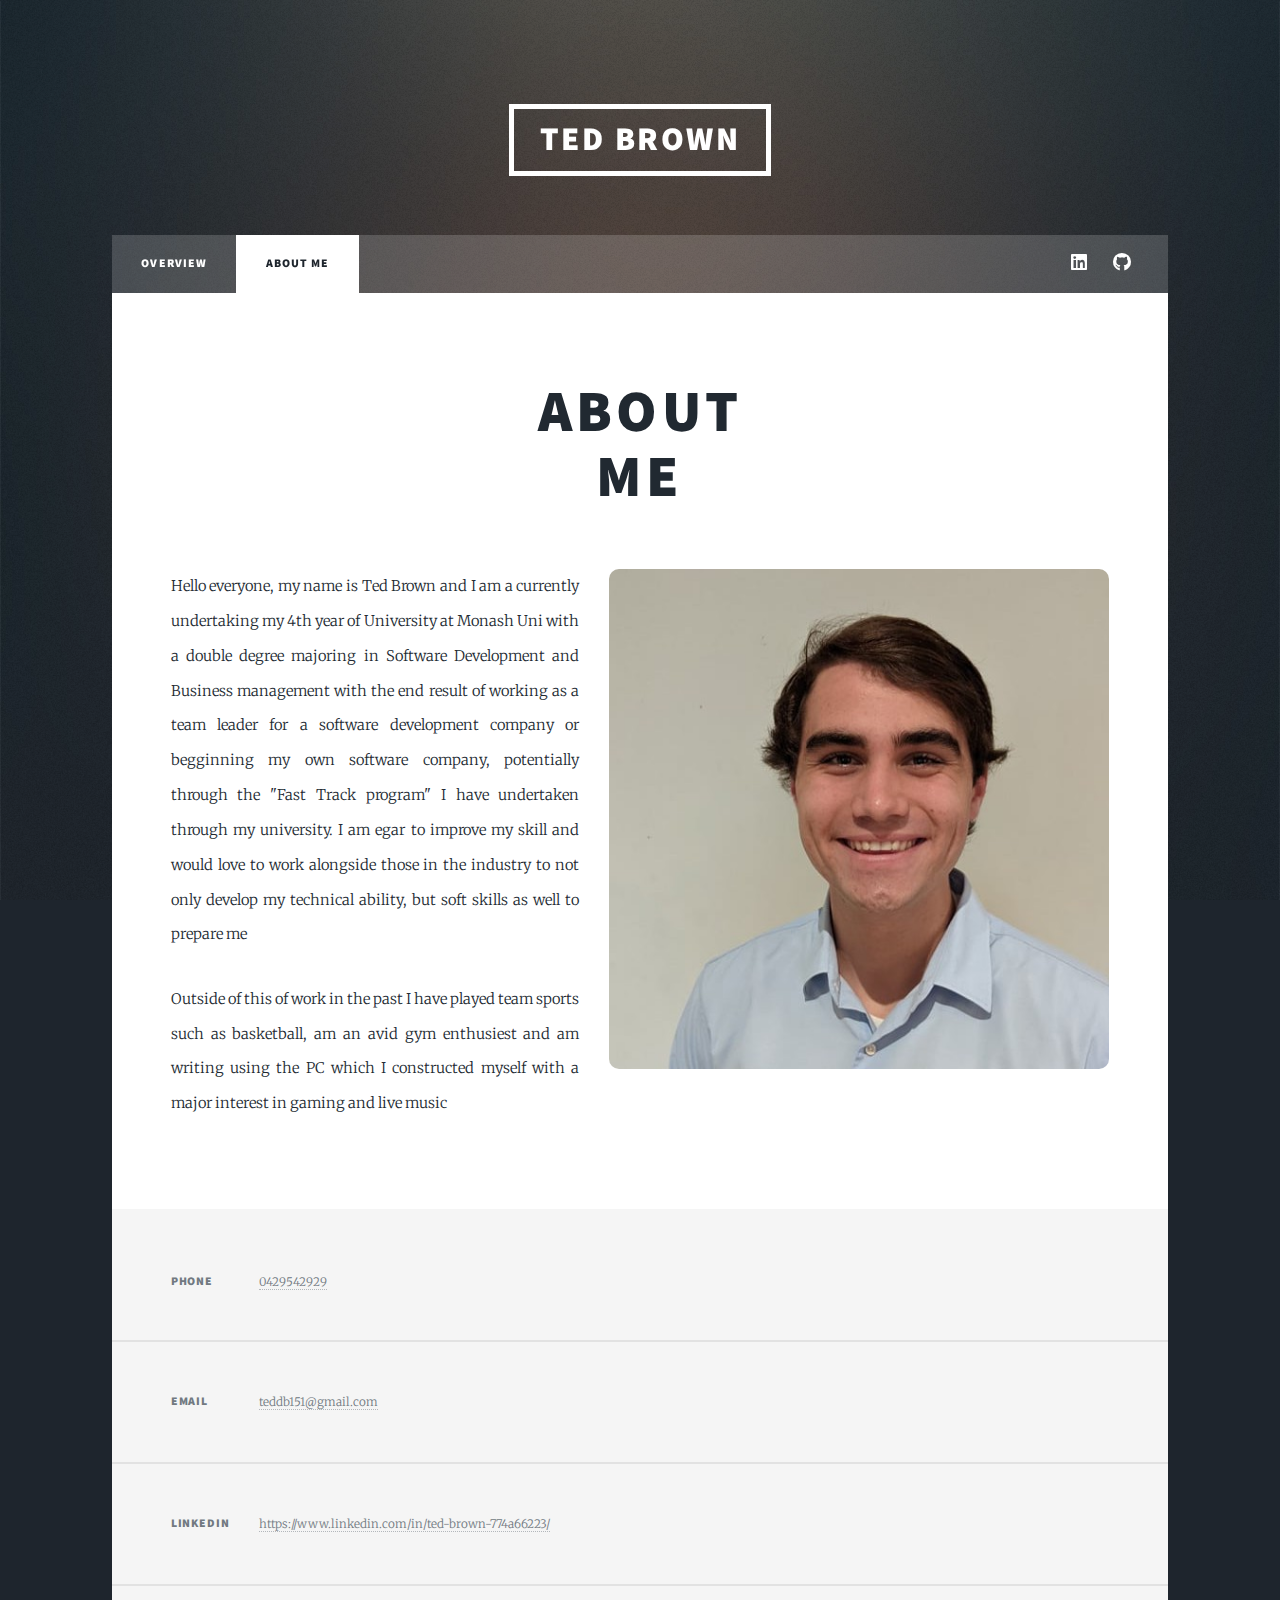
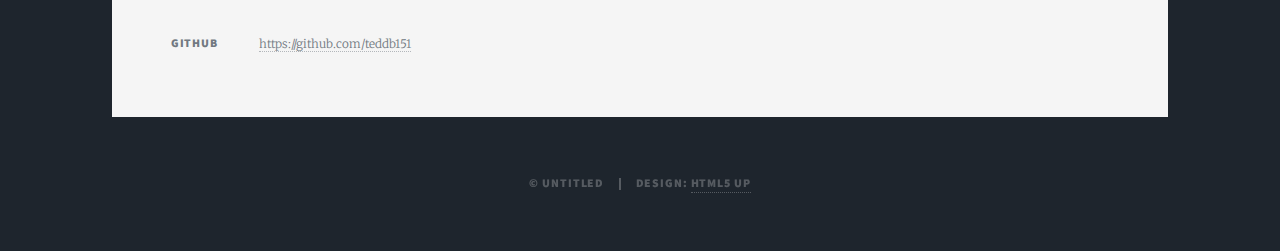
<file: generic.html>
<!DOCTYPE HTML>
<!--
	Massively by HTML5 UP
	html5up.net | @ajlkn
	Free for personal and commercial use under the CCA 3.0 license (html5up.net/license)
-->
<html>
	<head>
		<title>Ted Brown's Portfolio</title>
		<meta charset="utf-8" />
		<meta name="viewport" content="width=device-width, initial-scale=1, user-scalable=no" />
		<link rel="stylesheet" href="assets/css/main.css" />
		<noscript><link rel="stylesheet" href="assets/css/noscript.css" /></noscript>
	</head>
	<body class="is-preload">

		<!-- Wrapper -->
			<div id="wrapper">

				<!-- Header -->
					<header id="header">
						<a href="index.html" class="logo">Ted Brown</a>
					</header>

				<!-- Nav -->
					<nav id="nav">
						<ul class="links">
							<li><a href="index.html">OverView</a></li>
							<li class="active"><a href="generic.html">About me</a></li>
						
						</ul>
						<ul class="icons">
							<li><a href="#" class="icon brands fa-linkedin"><span class="label">Instagram</span></a></li>
							<li><a href="#" class="icon brands fa-github"><span class="label">GitHub</span></a></li>
						</ul>
					</nav>

				<!-- Main -->
					<div id="main">

						<!-- Post -->
							<section class="post">
								<header class="major">
									<h1>About<br />
									me</h1>
								</header>
								<div><img class="center" src="images/selfimage.jpg" alt="" height="500" margin="600px auto" /></div>
								<p>Hello everyone, my name is Ted Brown and I am a currently undertaking my 4th year of University at Monash Uni with a double degree majoring in Software Development and Business management with the end result of working as a team leader for a software development company or begginning my own software company, potentially through the "Fast Track program" I have undertaken through my university. I am egar to improve my skill and would love to work alongside those in the industry to not only develop my technical ability, but soft skills as well to prepare me</p>
								<p>Outside of this of work in the past I have played team sports such as basketball, am an avid gym enthusiest and am writing using the PC which I constructed myself with a major interest in gaming and live music</p>
							</section>

					</div>

					<footer id="footer">
						<section class="split contact">
							<section>
								<h3>Phone</h3>
								<p><a>0429542929</a></p>
							</section>
							<section>
								<h3>Email</h3>
								<p><a>teddb151@gmail.com</a></p>
							</section>
							<section>
								<h3>Linkedin</h3>
								<p><a href="https://www.linkedin.com/in/ted-brown-774a66223/"> https://www.linkedin.com/in/ted-brown-774a66223/</a></p>
							</section>
							<section>
								<h3>github</h3>
								<p><a href="https://github.com/teddb151">https://github.com/teddb151</a></p>
							</section>
							
						</section>
					</footer>

				<!-- Copyright -->
					<div id="copyright">
						<ul><li>&copy; Untitled</li><li>Design: <a href="https://html5up.net">HTML5 UP</a></li></ul>
					</div>

			</div>

		<!-- Scripts -->
			<script src="assets/js/jquery.min.js"></script>
			<script src="assets/js/jquery.scrollex.min.js"></script>
			<script src="assets/js/jquery.scrolly.min.js"></script>
			<script src="assets/js/browser.min.js"></script>
			<script src="assets/js/breakpoints.min.js"></script>
			<script src="assets/js/util.js"></script>
			<script src="assets/js/main.js"></script>

	</body>
</html>
</file>
<file: assets/css/main.css>
@import url(fontawesome-all.min.css);
@import url("https://fonts.googleapis.com/css?family=Merriweather:300,700,300italic,700italic|Source+Sans+Pro:900");

/*
	Massively by HTML5 UP
	html5up.net | @ajlkn
	Free for personal and commercial use under the CCA 3.0 license (html5up.net/license)
*/
.center{
  float: right;
  border: 3px;
  border-radius: 10px;
  margin-left: 30px;
}

.slider-frame{
	overflow: hidden;
	height: 600px;
	width: auto;

}

@keyframes slide_animation{
	0% {left:0px;}
	10% {left:0px;}
	20% {left:1200px;}
	30% {left:1200px;}
	40% {left: 2400px;}
	50% {left: 2400px;}
	60% {left: 1200px;}
	70% {left: 1200px;}
	80% {left: 0px;}
	90% {left: 0px;}
	100% {left:0px;}
}

@-webkit-keyframes slide_animation{
	0% {left:0px;}
	10% {left:0px;}
	20% {left:1200px;}
	30% {left:1200px;}
	40% {left: 2400px;}
	50% {left: 2400px;}
	60% {left: 1200px;}
	70% {left: 1200px;}
	80% {left: 0px;}
	90% {left: 0px;}
	100% {left:0px;}
}

.slide-images{
	width: 3600px;
	height: 500px;
	margin: 0 0 0 -2400px;
	position: relative;
	-webkit-animation-name: slide_animation;
	animation-name: slide_animation;
	-webkit-animation-duration: 33s;
	animation-duration: 33s;
	-webkit-animation-iteration-count: infinite;
	animation-iteration-count: infinite;
	-webkit-animation-direction: alternate;
	animation-direction: alternate;
	-webkit-animation-play-state: running;
	animation-play-state: running;
}

.img-container{
	height: 600px;
	width: 1200px;
	position: relative;
	float: left;
}

html, body, div, span, applet, object,
iframe, h1, h2, h3, h4, h5, h6, p, blockquote,
pre, a, abbr, acronym, address, big, cite,
code, del, dfn, em, img, ins, kbd, q, s, samp,
small, strike, strong, sub, sup, tt, var, b,
u, i, center, dl, dt, dd, ol, ul, li, fieldset,
form, label, legend, table, caption, tbody,
tfoot, thead, tr, th, td, article, aside,
canvas, details, embed, figure, figcaption,
footer, header, hgroup, menu, nav, output, ruby,
section, summary, time, mark, audio, video {
	margin: 0;
	padding: 0;
	border: 0;
	font-size: 100%;
	font: inherit;
	vertical-align: baseline;}


article, aside, details, figcaption, figure,
footer, header, hgroup, menu, nav, section {
	display: block;}

body {
	line-height: 1;
}

ol, ul {
	list-style: none;
}

blockquote, q {
	quotes: none;
}

	blockquote:before, blockquote:after, q:before, q:after {
		content: '';
		content: none;
	}

table {
	border-collapse: collapse;
	border-spacing: 0;
}

body {
	-webkit-text-size-adjust: none;
}

mark {
	background-color: transparent;
	color: inherit;
}

input::-moz-focus-inner {
	border: 0;
	padding: 0;
}

input, select, textarea {
	-moz-appearance: none;
	-webkit-appearance: none;
	-ms-appearance: none;
	appearance: none;
}

/* Basic */

	@-ms-viewport {
		width: device-width;
	}

	body {
		-ms-overflow-style: scrollbar;
	}

	@media screen and (max-width: 480px) {

		html, body {
			min-width: 320px;
		}

	}

	html {
		box-sizing: border-box;
	}

	*, *:before, *:after {
		box-sizing: inherit;
	}

	body {
		background-color: #1e252d;
	}

		body.is-preload *, body.is-preload *:before, body.is-preload *:after {
			-moz-animation: none !important;
			-webkit-animation: none !important;
			-ms-animation: none !important;
			animation: none !important;
			-moz-transition: none !important;
			-webkit-transition: none !important;
			-ms-transition: none !important;
			transition: none !important;
		}

/* Type */

	html {
		font-size: 16pt;
	}

		@media screen and (max-width: 1680px) {

			html {
				font-size: 12pt;
			}

		}

		@media screen and (max-width: 1280px) {

			html {
				font-size: 11pt;
			}

		}

		@media screen and (max-width: 360px) {

			html {
				font-size: 10pt;
			}

		}

	body {
		color: #212931;
	}

	body, input, select, textarea {
		font-family: "Merriweather", Georgia, serif;
		font-weight: 300;
		font-size: 1rem;
		line-height: 2.375;
	}

	a {
		-moz-transition: color 0.2s ease-in-out, background-color 0.2s ease-in-out, border-color 0.2s ease-in-out, box-shadow 0.2s ease-in-out;
		-webkit-transition: color 0.2s ease-in-out, background-color 0.2s ease-in-out, border-color 0.2s ease-in-out, box-shadow 0.2s ease-in-out;
		-ms-transition: color 0.2s ease-in-out, background-color 0.2s ease-in-out, border-color 0.2s ease-in-out, box-shadow 0.2s ease-in-out;
		transition: color 0.2s ease-in-out, background-color 0.2s ease-in-out, border-color 0.2s ease-in-out, box-shadow 0.2s ease-in-out;
		border-bottom: dotted 1px;
		text-decoration: none;
	}

		a:hover {
			border-bottom-color: transparent;
		}

	strong, b {
		font-weight: 600;
	}

	em, i {
		font-style: italic;
	}

	p {
		text-align: justify;
		margin: 0 0 2rem 0;
	}

	h1, h2, h3, h4, h5, h6 {
		font-family: "Source Sans Pro", Helvetica, sans-serif;
		font-weight: 900;
		line-height: 1.5;
		letter-spacing: 0.075em;
		text-transform: uppercase;
		margin: 0 0 1rem 0;
	}

		h1 a, h2 a, h3 a, h4 a, h5 a, h6 a {
			border-bottom: 0;
			color: inherit;
			text-decoration: none;
		}

	h1 {
		font-size: 4rem;
		line-height: 1.1;
		margin: 0 0 2rem 0;
	}

	h2 {
		font-size: 1.75rem;
		line-height: 1.3;
		margin: 0 0 1.5rem 0;
	}

	h3 {
		font-size: 1.25rem;
		margin: 0 0 1.5rem 0;
	}

	h4 {
		font-size: 1rem;
	}

	h5 {
		font-size: 0.9rem;
	}

	h6 {
		font-size: 0.8rem;
	}

	sub {
		font-size: 0.8rem;
		position: relative;
		top: 0.5rem;
	}

	sup {
		font-size: 0.8rem;
		position: relative;
		top: -0.5rem;
	}

	blockquote {
		border-left: solid 4px;
		font-style: italic;
		margin: 0 0 2rem 0;
		padding: 0.5rem 0 0.5rem 2rem;
	}

	code {
		border: solid 2px;
		font-family: "Courier New", monospace;
		font-size: 0.9rem;
		margin: 0 0.25rem;
		padding: 0.25rem 0.65rem;
	}

	pre {
		-webkit-overflow-scrolling: touch;
		font-family: "Courier New", monospace;
		font-size: 0.9rem;
		margin: 0 0 2rem 0;
	}

		pre code {
			display: block;
			line-height: 1.75;
			padding: 1rem 1.5rem;
			overflow-x: auto;
		}

	hr {
		border: 0;
		border-bottom: solid 2px;
		margin: 3rem 0;
	}

		hr.major {
			margin: 5rem 0;
		}

	.align-left {
		text-align: left;
	}

	.align-center {
		text-align: center;
	}

	.align-right {
		text-align: right;
	}

	input, select, textarea {
		color: #212931;
	}

	a {
		color: #212931;
		border-bottom-color: rgba(33, 41, 49, 0.5);
	}

		a:hover {
			border-bottom-color: transparent;
			color: #18bfef !important;
		}

	strong, b {
		color: #212931;
	}

	h1, h2, h3, h4, h5, h6 {
		color: #212931;
	}

	blockquote {
		border-left-color: #eeeeee;
	}

	code {
		background: rgba(220, 220, 220, 0.25);
		border-color: #eeeeee;
	}

	hr {
		border-bottom-color: #eeeeee;
	}

/* Row */

	.row {
		display: flex;
		flex-wrap: wrap;
		box-sizing: border-box;
		align-items: stretch;
	}

		.row > * {
			box-sizing: border-box;
		}

		.row.gtr-uniform > * > :last-child {
			margin-bottom: 0;
		}

		.row.aln-left {
			justify-content: flex-start;
		}

		.row.aln-center {
			justify-content: center;
		}

		.row.aln-right {
			justify-content: flex-end;
		}

		.row.aln-top {
			align-items: flex-start;
		}

		.row.aln-middle {
			align-items: center;
		}

		.row.aln-bottom {
			align-items: flex-end;
		}

		.row > .imp {
			order: -1;
		}

		.row > .col-1 {
			width: 8.33333%;
		}

		.row > .off-1 {
			margin-left: 8.33333%;
		}

		.row > .col-2 {
			width: 16.66667%;
		}

		.row > .off-2 {
			margin-left: 16.66667%;
		}

		.row > .col-3 {
			width: 25%;
		}

		.row > .off-3 {
			margin-left: 25%;
		}

		.row > .col-4 {
			width: 33.33333%;
		}

		.row > .off-4 {
			margin-left: 33.33333%;
		}

		.row > .col-5 {
			width: 41.66667%;
		}

		.row > .off-5 {
			margin-left: 41.66667%;
		}

		.row > .col-6 {
			width: 50%;
		}

		.row > .off-6 {
			margin-left: 50%;
		}

		.row > .col-7 {
			width: 58.33333%;
		}

		.row > .off-7 {
			margin-left: 58.33333%;
		}

		.row > .col-8 {
			width: 66.66667%;
		}

		.row > .off-8 {
			margin-left: 66.66667%;
		}

		.row > .col-9 {
			width: 75%;
		}

		.row > .off-9 {
			margin-left: 75%;
		}

		.row > .col-10 {
			width: 83.33333%;
		}

		.row > .off-10 {
			margin-left: 83.33333%;
		}

		.row > .col-11 {
			width: 91.66667%;
		}

		.row > .off-11 {
			margin-left: 91.66667%;
		}

		.row > .col-12 {
			width: 100%;
		}

		.row > .off-12 {
			margin-left: 100%;
		}

		.row.gtr-0 {
			margin-top: 0;
			margin-left: 0rem;
		}

			.row.gtr-0 > * {
				padding: 0 0 0 0rem;
			}

			.row.gtr-0.gtr-uniform {
				margin-top: 0rem;
			}

				.row.gtr-0.gtr-uniform > * {
					padding-top: 0rem;
				}

		.row.gtr-25 {
			margin-top: 0;
			margin-left: -0.375rem;
		}

			.row.gtr-25 > * {
				padding: 0 0 0 0.375rem;
			}

			.row.gtr-25.gtr-uniform {
				margin-top: -0.375rem;
			}

				.row.gtr-25.gtr-uniform > * {
					padding-top: 0.375rem;
				}

		.row.gtr-50 {
			margin-top: 0;
			margin-left: -0.75rem;
		}

			.row.gtr-50 > * {
				padding: 0 0 0 0.75rem;
			}

			.row.gtr-50.gtr-uniform {
				margin-top: -0.75rem;
			}

				.row.gtr-50.gtr-uniform > * {
					padding-top: 0.75rem;
				}

		.row {
			margin-top: 0;
			margin-left: -1.5rem;
		}

			.row > * {
				padding: 0 0 0 1.5rem;
			}

			.row.gtr-uniform {
				margin-top: -1.5rem;
			}

				.row.gtr-uniform > * {
					padding-top: 1.5rem;
				}

		.row.gtr-150 {
			margin-top: 0;
			margin-left: -2.25rem;
		}

			.row.gtr-150 > * {
				padding: 0 0 0 2.25rem;
			}

			.row.gtr-150.gtr-uniform {
				margin-top: -2.25rem;
			}

				.row.gtr-150.gtr-uniform > * {
					padding-top: 2.25rem;
				}

		.row.gtr-200 {
			margin-top: 0;
			margin-left: -3rem;
		}

			.row.gtr-200 > * {
				padding: 0 0 0 3rem;
			}

			.row.gtr-200.gtr-uniform {
				margin-top: -3rem;
			}

				.row.gtr-200.gtr-uniform > * {
					padding-top: 3rem;
				}

		@media screen and (max-width: 1680px) {

			.row {
				display: flex;
				flex-wrap: wrap;
				box-sizing: border-box;
				align-items: stretch;
			}

				.row > * {
					box-sizing: border-box;
				}

				.row.gtr-uniform > * > :last-child {
					margin-bottom: 0;
				}

				.row.aln-left {
					justify-content: flex-start;
				}

				.row.aln-center {
					justify-content: center;
				}

				.row.aln-right {
					justify-content: flex-end;
				}

				.row.aln-top {
					align-items: flex-start;
				}

				.row.aln-middle {
					align-items: center;
				}

				.row.aln-bottom {
					align-items: flex-end;
				}

				.row > .imp-xlarge {
					order: -1;
				}

				.row > .col-1-xlarge {
					width: 8.33333%;
				}

				.row > .off-1-xlarge {
					margin-left: 8.33333%;
				}

				.row > .col-2-xlarge {
					width: 16.66667%;
				}

				.row > .off-2-xlarge {
					margin-left: 16.66667%;
				}

				.row > .col-3-xlarge {
					width: 25%;
				}

				.row > .off-3-xlarge {
					margin-left: 25%;
				}

				.row > .col-4-xlarge {
					width: 33.33333%;
				}

				.row > .off-4-xlarge {
					margin-left: 33.33333%;
				}

				.row > .col-5-xlarge {
					width: 41.66667%;
				}

				.row > .off-5-xlarge {
					margin-left: 41.66667%;
				}

				.row > .col-6-xlarge {
					width: 50%;
				}

				.row > .off-6-xlarge {
					margin-left: 50%;
				}

				.row > .col-7-xlarge {
					width: 58.33333%;
				}

				.row > .off-7-xlarge {
					margin-left: 58.33333%;
				}

				.row > .col-8-xlarge {
					width: 66.66667%;
				}

				.row > .off-8-xlarge {
					margin-left: 66.66667%;
				}

				.row > .col-9-xlarge {
					width: 75%;
				}

				.row > .off-9-xlarge {
					margin-left: 75%;
				}

				.row > .col-10-xlarge {
					width: 83.33333%;
				}

				.row > .off-10-xlarge {
					margin-left: 83.33333%;
				}

				.row > .col-11-xlarge {
					width: 91.66667%;
				}

				.row > .off-11-xlarge {
					margin-left: 91.66667%;
				}

				.row > .col-12-xlarge {
					width: 100%;
				}

				.row > .off-12-xlarge {
					margin-left: 100%;
				}

				.row.gtr-0 {
					margin-top: 0;
					margin-left: 0rem;
				}

					.row.gtr-0 > * {
						padding: 0 0 0 0rem;
					}

					.row.gtr-0.gtr-uniform {
						margin-top: 0rem;
					}

						.row.gtr-0.gtr-uniform > * {
							padding-top: 0rem;
						}

				.row.gtr-25 {
					margin-top: 0;
					margin-left: -0.375rem;
				}

					.row.gtr-25 > * {
						padding: 0 0 0 0.375rem;
					}

					.row.gtr-25.gtr-uniform {
						margin-top: -0.375rem;
					}

						.row.gtr-25.gtr-uniform > * {
							padding-top: 0.375rem;
						}

				.row.gtr-50 {
					margin-top: 0;
					margin-left: -0.75rem;
				}

					.row.gtr-50 > * {
						padding: 0 0 0 0.75rem;
					}

					.row.gtr-50.gtr-uniform {
						margin-top: -0.75rem;
					}

						.row.gtr-50.gtr-uniform > * {
							padding-top: 0.75rem;
						}

				.row {
					margin-top: 0;
					margin-left: -1.5rem;
				}

					.row > * {
						padding: 0 0 0 1.5rem;
					}

					.row.gtr-uniform {
						margin-top: -1.5rem;
					}

						.row.gtr-uniform > * {
							padding-top: 1.5rem;
						}

				.row.gtr-150 {
					margin-top: 0;
					margin-left: -2.25rem;
				}

					.row.gtr-150 > * {
						padding: 0 0 0 2.25rem;
					}

					.row.gtr-150.gtr-uniform {
						margin-top: -2.25rem;
					}

						.row.gtr-150.gtr-uniform > * {
							padding-top: 2.25rem;
						}

				.row.gtr-200 {
					margin-top: 0;
					margin-left: -3rem;
				}

					.row.gtr-200 > * {
						padding: 0 0 0 3rem;
					}

					.row.gtr-200.gtr-uniform {
						margin-top: -3rem;
					}

						.row.gtr-200.gtr-uniform > * {
							padding-top: 3rem;
						}

		}

		@media screen and (max-width: 1280px) {

			.row {
				display: flex;
				flex-wrap: wrap;
				box-sizing: border-box;
				align-items: stretch;
			}

				.row > * {
					box-sizing: border-box;
				}

				.row.gtr-uniform > * > :last-child {
					margin-bottom: 0;
				}

				.row.aln-left {
					justify-content: flex-start;
				}

				.row.aln-center {
					justify-content: center;
				}

				.row.aln-right {
					justify-content: flex-end;
				}

				.row.aln-top {
					align-items: flex-start;
				}

				.row.aln-middle {
					align-items: center;
				}

				.row.aln-bottom {
					align-items: flex-end;
				}

				.row > .imp-large {
					order: -1;
				}

				.row > .col-1-large {
					width: 8.33333%;
				}

				.row > .off-1-large {
					margin-left: 8.33333%;
				}

				.row > .col-2-large {
					width: 16.66667%;
				}

				.row > .off-2-large {
					margin-left: 16.66667%;
				}

				.row > .col-3-large {
					width: 25%;
				}

				.row > .off-3-large {
					margin-left: 25%;
				}

				.row > .col-4-large {
					width: 33.33333%;
				}

				.row > .off-4-large {
					margin-left: 33.33333%;
				}

				.row > .col-5-large {
					width: 41.66667%;
				}

				.row > .off-5-large {
					margin-left: 41.66667%;
				}

				.row > .col-6-large {
					width: 50%;
				}

				.row > .off-6-large {
					margin-left: 50%;
				}

				.row > .col-7-large {
					width: 58.33333%;
				}

				.row > .off-7-large {
					margin-left: 58.33333%;
				}

				.row > .col-8-large {
					width: 66.66667%;
				}

				.row > .off-8-large {
					margin-left: 66.66667%;
				}

				.row > .col-9-large {
					width: 75%;
				}

				.row > .off-9-large {
					margin-left: 75%;
				}

				.row > .col-10-large {
					width: 83.33333%;
				}

				.row > .off-10-large {
					margin-left: 83.33333%;
				}

				.row > .col-11-large {
					width: 91.66667%;
				}

				.row > .off-11-large {
					margin-left: 91.66667%;
				}

				.row > .col-12-large {
					width: 100%;
				}

				.row > .off-12-large {
					margin-left: 100%;
				}

				.row.gtr-0 {
					margin-top: 0;
					margin-left: 0rem;
				}

					.row.gtr-0 > * {
						padding: 0 0 0 0rem;
					}

					.row.gtr-0.gtr-uniform {
						margin-top: 0rem;
					}

						.row.gtr-0.gtr-uniform > * {
							padding-top: 0rem;
						}

				.row.gtr-25 {
					margin-top: 0;
					margin-left: -0.375rem;
				}

					.row.gtr-25 > * {
						padding: 0 0 0 0.375rem;
					}

					.row.gtr-25.gtr-uniform {
						margin-top: -0.375rem;
					}

						.row.gtr-25.gtr-uniform > * {
							padding-top: 0.375rem;
						}

				.row.gtr-50 {
					margin-top: 0;
					margin-left: -0.75rem;
				}

					.row.gtr-50 > * {
						padding: 0 0 0 0.75rem;
					}

					.row.gtr-50.gtr-uniform {
						margin-top: -0.75rem;
					}

						.row.gtr-50.gtr-uniform > * {
							padding-top: 0.75rem;
						}

				.row {
					margin-top: 0;
					margin-left: -1.5rem;
				}

					.row > * {
						padding: 0 0 0 1.5rem;
					}

					.row.gtr-uniform {
						margin-top: -1.5rem;
					}

						.row.gtr-uniform > * {
							padding-top: 1.5rem;
						}

				.row.gtr-150 {
					margin-top: 0;
					margin-left: -2.25rem;
				}

					.row.gtr-150 > * {
						padding: 0 0 0 2.25rem;
					}

					.row.gtr-150.gtr-uniform {
						margin-top: -2.25rem;
					}

						.row.gtr-150.gtr-uniform > * {
							padding-top: 2.25rem;
						}

				.row.gtr-200 {
					margin-top: 0;
					margin-left: -3rem;
				}

					.row.gtr-200 > * {
						padding: 0 0 0 3rem;
					}

					.row.gtr-200.gtr-uniform {
						margin-top: -3rem;
					}

						.row.gtr-200.gtr-uniform > * {
							padding-top: 3rem;
						}

		}

		@media screen and (max-width: 980px) {

			.row {
				display: flex;
				flex-wrap: wrap;
				box-sizing: border-box;
				align-items: stretch;
			}

				.row > * {
					box-sizing: border-box;
				}

				.row.gtr-uniform > * > :last-child {
					margin-bottom: 0;
				}

				.row.aln-left {
					justify-content: flex-start;
				}

				.row.aln-center {
					justify-content: center;
				}

				.row.aln-right {
					justify-content: flex-end;
				}

				.row.aln-top {
					align-items: flex-start;
				}

				.row.aln-middle {
					align-items: center;
				}

				.row.aln-bottom {
					align-items: flex-end;
				}

				.row > .imp-medium {
					order: -1;
				}

				.row > .col-1-medium {
					width: 8.33333%;
				}

				.row > .off-1-medium {
					margin-left: 8.33333%;
				}

				.row > .col-2-medium {
					width: 16.66667%;
				}

				.row > .off-2-medium {
					margin-left: 16.66667%;
				}

				.row > .col-3-medium {
					width: 25%;
				}

				.row > .off-3-medium {
					margin-left: 25%;
				}

				.row > .col-4-medium {
					width: 33.33333%;
				}

				.row > .off-4-medium {
					margin-left: 33.33333%;
				}

				.row > .col-5-medium {
					width: 41.66667%;
				}

				.row > .off-5-medium {
					margin-left: 41.66667%;
				}

				.row > .col-6-medium {
					width: 50%;
				}

				.row > .off-6-medium {
					margin-left: 50%;
				}

				.row > .col-7-medium {
					width: 58.33333%;
				}

				.row > .off-7-medium {
					margin-left: 58.33333%;
				}

				.row > .col-8-medium {
					width: 66.66667%;
				}

				.row > .off-8-medium {
					margin-left: 66.66667%;
				}

				.row > .col-9-medium {
					width: 75%;
				}

				.row > .off-9-medium {
					margin-left: 75%;
				}

				.row > .col-10-medium {
					width: 83.33333%;
				}

				.row > .off-10-medium {
					margin-left: 83.33333%;
				}

				.row > .col-11-medium {
					width: 91.66667%;
				}

				.row > .off-11-medium {
					margin-left: 91.66667%;
				}

				.row > .col-12-medium {
					width: 100%;
				}

				.row > .off-12-medium {
					margin-left: 100%;
				}

				.row.gtr-0 {
					margin-top: 0;
					margin-left: 0rem;
				}

					.row.gtr-0 > * {
						padding: 0 0 0 0rem;
					}

					.row.gtr-0.gtr-uniform {
						margin-top: 0rem;
					}

						.row.gtr-0.gtr-uniform > * {
							padding-top: 0rem;
						}

				.row.gtr-25 {
					margin-top: 0;
					margin-left: -0.375rem;
				}

					.row.gtr-25 > * {
						padding: 0 0 0 0.375rem;
					}

					.row.gtr-25.gtr-uniform {
						margin-top: -0.375rem;
					}

						.row.gtr-25.gtr-uniform > * {
							padding-top: 0.375rem;
						}

				.row.gtr-50 {
					margin-top: 0;
					margin-left: -0.75rem;
				}

					.row.gtr-50 > * {
						padding: 0 0 0 0.75rem;
					}

					.row.gtr-50.gtr-uniform {
						margin-top: -0.75rem;
					}

						.row.gtr-50.gtr-uniform > * {
							padding-top: 0.75rem;
						}

				.row {
					margin-top: 0;
					margin-left: -1.5rem;
				}

					.row > * {
						padding: 0 0 0 1.5rem;
					}

					.row.gtr-uniform {
						margin-top: -1.5rem;
					}

						.row.gtr-uniform > * {
							padding-top: 1.5rem;
						}

				.row.gtr-150 {
					margin-top: 0;
					margin-left: -2.25rem;
				}

					.row.gtr-150 > * {
						padding: 0 0 0 2.25rem;
					}

					.row.gtr-150.gtr-uniform {
						margin-top: -2.25rem;
					}

						.row.gtr-150.gtr-uniform > * {
							padding-top: 2.25rem;
						}

				.row.gtr-200 {
					margin-top: 0;
					margin-left: -3rem;
				}

					.row.gtr-200 > * {
						padding: 0 0 0 3rem;
					}

					.row.gtr-200.gtr-uniform {
						margin-top: -3rem;
					}

						.row.gtr-200.gtr-uniform > * {
							padding-top: 3rem;
						}

		}

		@media screen and (max-width: 736px) {

			.row {
				display: flex;
				flex-wrap: wrap;
				box-sizing: border-box;
				align-items: stretch;
			}

				.row > * {
					box-sizing: border-box;
				}

				.row.gtr-uniform > * > :last-child {
					margin-bottom: 0;
				}

				.row.aln-left {
					justify-content: flex-start;
				}

				.row.aln-center {
					justify-content: center;
				}

				.row.aln-right {
					justify-content: flex-end;
				}

				.row.aln-top {
					align-items: flex-start;
				}

				.row.aln-middle {
					align-items: center;
				}

				.row.aln-bottom {
					align-items: flex-end;
				}

				.row > .imp-small {
					order: -1;
				}

				.row > .col-1-small {
					width: 8.33333%;
				}

				.row > .off-1-small {
					margin-left: 8.33333%;
				}

				.row > .col-2-small {
					width: 16.66667%;
				}

				.row > .off-2-small {
					margin-left: 16.66667%;
				}

				.row > .col-3-small {
					width: 25%;
				}

				.row > .off-3-small {
					margin-left: 25%;
				}

				.row > .col-4-small {
					width: 33.33333%;
				}

				.row > .off-4-small {
					margin-left: 33.33333%;
				}

				.row > .col-5-small {
					width: 41.66667%;
				}

				.row > .off-5-small {
					margin-left: 41.66667%;
				}

				.row > .col-6-small {
					width: 50%;
				}

				.row > .off-6-small {
					margin-left: 50%;
				}

				.row > .col-7-small {
					width: 58.33333%;
				}

				.row > .off-7-small {
					margin-left: 58.33333%;
				}

				.row > .col-8-small {
					width: 66.66667%;
				}

				.row > .off-8-small {
					margin-left: 66.66667%;
				}

				.row > .col-9-small {
					width: 75%;
				}

				.row > .off-9-small {
					margin-left: 75%;
				}

				.row > .col-10-small {
					width: 83.33333%;
				}

				.row > .off-10-small {
					margin-left: 83.33333%;
				}

				.row > .col-11-small {
					width: 91.66667%;
				}

				.row > .off-11-small {
					margin-left: 91.66667%;
				}

				.row > .col-12-small {
					width: 100%;
				}

				.row > .off-12-small {
					margin-left: 100%;
				}

				.row.gtr-0 {
					margin-top: 0;
					margin-left: 0rem;
				}

					.row.gtr-0 > * {
						padding: 0 0 0 0rem;
					}

					.row.gtr-0.gtr-uniform {
						margin-top: 0rem;
					}

						.row.gtr-0.gtr-uniform > * {
							padding-top: 0rem;
						}

				.row.gtr-25 {
					margin-top: 0;
					margin-left: -0.375rem;
				}

					.row.gtr-25 > * {
						padding: 0 0 0 0.375rem;
					}

					.row.gtr-25.gtr-uniform {
						margin-top: -0.375rem;
					}

						.row.gtr-25.gtr-uniform > * {
							padding-top: 0.375rem;
						}

				.row.gtr-50 {
					margin-top: 0;
					margin-left: -0.75rem;
				}

					.row.gtr-50 > * {
						padding: 0 0 0 0.75rem;
					}

					.row.gtr-50.gtr-uniform {
						margin-top: -0.75rem;
					}

						.row.gtr-50.gtr-uniform > * {
							padding-top: 0.75rem;
						}

				.row {
					margin-top: 0;
					margin-left: -1.5rem;
				}

					.row > * {
						padding: 0 0 0 1.5rem;
					}

					.row.gtr-uniform {
						margin-top: -1.5rem;
					}

						.row.gtr-uniform > * {
							padding-top: 1.5rem;
						}

				.row.gtr-150 {
					margin-top: 0;
					margin-left: -2.25rem;
				}

					.row.gtr-150 > * {
						padding: 0 0 0 2.25rem;
					}

					.row.gtr-150.gtr-uniform {
						margin-top: -2.25rem;
					}

						.row.gtr-150.gtr-uniform > * {
							padding-top: 2.25rem;
						}

				.row.gtr-200 {
					margin-top: 0;
					margin-left: -3rem;
				}

					.row.gtr-200 > * {
						padding: 0 0 0 3rem;
					}

					.row.gtr-200.gtr-uniform {
						margin-top: -3rem;
					}

						.row.gtr-200.gtr-uniform > * {
							padding-top: 3rem;
						}

		}

		@media screen and (max-width: 480px) {

			.row {
				display: flex;
				flex-wrap: wrap;
				box-sizing: border-box;
				align-items: stretch;
			}

				.row > * {
					box-sizing: border-box;
				}

				.row.gtr-uniform > * > :last-child {
					margin-bottom: 0;
				}

				.row.aln-left {
					justify-content: flex-start;
				}

				.row.aln-center {
					justify-content: center;
				}

				.row.aln-right {
					justify-content: flex-end;
				}

				.row.aln-top {
					align-items: flex-start;
				}

				.row.aln-middle {
					align-items: center;
				}

				.row.aln-bottom {
					align-items: flex-end;
				}

				.row > .imp-xsmall {
					order: -1;
				}

				.row > .col-1-xsmall {
					width: 8.33333%;
				}

				.row > .off-1-xsmall {
					margin-left: 8.33333%;
				}

				.row > .col-2-xsmall {
					width: 16.66667%;
				}

				.row > .off-2-xsmall {
					margin-left: 16.66667%;
				}

				.row > .col-3-xsmall {
					width: 25%;
				}

				.row > .off-3-xsmall {
					margin-left: 25%;
				}

				.row > .col-4-xsmall {
					width: 33.33333%;
				}

				.row > .off-4-xsmall {
					margin-left: 33.33333%;
				}

				.row > .col-5-xsmall {
					width: 41.66667%;
				}

				.row > .off-5-xsmall {
					margin-left: 41.66667%;
				}

				.row > .col-6-xsmall {
					width: 50%;
				}

				.row > .off-6-xsmall {
					margin-left: 50%;
				}

				.row > .col-7-xsmall {
					width: 58.33333%;
				}

				.row > .off-7-xsmall {
					margin-left: 58.33333%;
				}

				.row > .col-8-xsmall {
					width: 66.66667%;
				}

				.row > .off-8-xsmall {
					margin-left: 66.66667%;
				}

				.row > .col-9-xsmall {
					width: 75%;
				}

				.row > .off-9-xsmall {
					margin-left: 75%;
				}

				.row > .col-10-xsmall {
					width: 83.33333%;
				}

				.row > .off-10-xsmall {
					margin-left: 83.33333%;
				}

				.row > .col-11-xsmall {
					width: 91.66667%;
				}

				.row > .off-11-xsmall {
					margin-left: 91.66667%;
				}

				.row > .col-12-xsmall {
					width: 100%;
				}

				.row > .off-12-xsmall {
					margin-left: 100%;
				}

				.row.gtr-0 {
					margin-top: 0;
					margin-left: 0rem;
				}

					.row.gtr-0 > * {
						padding: 0 0 0 0rem;
					}

					.row.gtr-0.gtr-uniform {
						margin-top: 0rem;
					}

						.row.gtr-0.gtr-uniform > * {
							padding-top: 0rem;
						}

				.row.gtr-25 {
					margin-top: 0;
					margin-left: -0.375rem;
				}

					.row.gtr-25 > * {
						padding: 0 0 0 0.375rem;
					}

					.row.gtr-25.gtr-uniform {
						margin-top: -0.375rem;
					}

						.row.gtr-25.gtr-uniform > * {
							padding-top: 0.375rem;
						}

				.row.gtr-50 {
					margin-top: 0;
					margin-left: -0.75rem;
				}

					.row.gtr-50 > * {
						padding: 0 0 0 0.75rem;
					}

					.row.gtr-50.gtr-uniform {
						margin-top: -0.75rem;
					}

						.row.gtr-50.gtr-uniform > * {
							padding-top: 0.75rem;
						}

				.row {
					margin-top: 0;
					margin-left: -1.5rem;
				}

					.row > * {
						padding: 0 0 0 1.5rem;
					}

					.row.gtr-uniform {
						margin-top: -1.5rem;
					}

						.row.gtr-uniform > * {
							padding-top: 1.5rem;
						}

				.row.gtr-150 {
					margin-top: 0;
					margin-left: -2.25rem;
				}

					.row.gtr-150 > * {
						padding: 0 0 0 2.25rem;
					}

					.row.gtr-150.gtr-uniform {
						margin-top: -2.25rem;
					}

						.row.gtr-150.gtr-uniform > * {
							padding-top: 2.25rem;
						}

				.row.gtr-200 {
					margin-top: 0;
					margin-left: -3rem;
				}

					.row.gtr-200 > * {
						padding: 0 0 0 3rem;
					}

					.row.gtr-200.gtr-uniform {
						margin-top: -3rem;
					}

						.row.gtr-200.gtr-uniform > * {
							padding-top: 3rem;
						}

		}

		@media screen and (max-width: 360px) {

			.row {
				display: flex;
				flex-wrap: wrap;
				box-sizing: border-box;
				align-items: stretch;
			}

				.row > * {
					box-sizing: border-box;
				}

				.row.gtr-uniform > * > :last-child {
					margin-bottom: 0;
				}

				.row.aln-left {
					justify-content: flex-start;
				}

				.row.aln-center {
					justify-content: center;
				}

				.row.aln-right {
					justify-content: flex-end;
				}

				.row.aln-top {
					align-items: flex-start;
				}

				.row.aln-middle {
					align-items: center;
				}

				.row.aln-bottom {
					align-items: flex-end;
				}

				.row > .imp-xxsmall {
					order: -1;
				}

				.row > .col-1-xxsmall {
					width: 8.33333%;
				}

				.row > .off-1-xxsmall {
					margin-left: 8.33333%;
				}

				.row > .col-2-xxsmall {
					width: 16.66667%;
				}

				.row > .off-2-xxsmall {
					margin-left: 16.66667%;
				}

				.row > .col-3-xxsmall {
					width: 25%;
				}

				.row > .off-3-xxsmall {
					margin-left: 25%;
				}

				.row > .col-4-xxsmall {
					width: 33.33333%;
				}

				.row > .off-4-xxsmall {
					margin-left: 33.33333%;
				}

				.row > .col-5-xxsmall {
					width: 41.66667%;
				}

				.row > .off-5-xxsmall {
					margin-left: 41.66667%;
				}

				.row > .col-6-xxsmall {
					width: 50%;
				}

				.row > .off-6-xxsmall {
					margin-left: 50%;
				}

				.row > .col-7-xxsmall {
					width: 58.33333%;
				}

				.row > .off-7-xxsmall {
					margin-left: 58.33333%;
				}

				.row > .col-8-xxsmall {
					width: 66.66667%;
				}

				.row > .off-8-xxsmall {
					margin-left: 66.66667%;
				}

				.row > .col-9-xxsmall {
					width: 75%;
				}

				.row > .off-9-xxsmall {
					margin-left: 75%;
				}

				.row > .col-10-xxsmall {
					width: 83.33333%;
				}

				.row > .off-10-xxsmall {
					margin-left: 83.33333%;
				}

				.row > .col-11-xxsmall {
					width: 91.66667%;
				}

				.row > .off-11-xxsmall {
					margin-left: 91.66667%;
				}

				.row > .col-12-xxsmall {
					width: 100%;
				}

				.row > .off-12-xxsmall {
					margin-left: 100%;
				}

				.row.gtr-0 {
					margin-top: 0;
					margin-left: 0rem;
				}

					.row.gtr-0 > * {
						padding: 0 0 0 0rem;
					}

					.row.gtr-0.gtr-uniform {
						margin-top: 0rem;
					}

						.row.gtr-0.gtr-uniform > * {
							padding-top: 0rem;
						}

				.row.gtr-25 {
					margin-top: 0;
					margin-left: -0.375rem;
				}

					.row.gtr-25 > * {
						padding: 0 0 0 0.375rem;
					}

					.row.gtr-25.gtr-uniform {
						margin-top: -0.375rem;
					}

						.row.gtr-25.gtr-uniform > * {
							padding-top: 0.375rem;
						}

				.row.gtr-50 {
					margin-top: 0;
					margin-left: -0.75rem;
				}

					.row.gtr-50 > * {
						padding: 0 0 0 0.75rem;
					}

					.row.gtr-50.gtr-uniform {
						margin-top: -0.75rem;
					}

						.row.gtr-50.gtr-uniform > * {
							padding-top: 0.75rem;
						}

				.row {
					margin-top: 0;
					margin-left: -1.5rem;
				}

					.row > * {
						padding: 0 0 0 1.5rem;
					}

					.row.gtr-uniform {
						margin-top: -1.5rem;
					}

						.row.gtr-uniform > * {
							padding-top: 1.5rem;
						}

				.row.gtr-150 {
					margin-top: 0;
					margin-left: -2.25rem;
				}

					.row.gtr-150 > * {
						padding: 0 0 0 2.25rem;
					}

					.row.gtr-150.gtr-uniform {
						margin-top: -2.25rem;
					}

						.row.gtr-150.gtr-uniform > * {
							padding-top: 2.25rem;
						}

				.row.gtr-200 {
					margin-top: 0;
					margin-left: -3rem;
				}

					.row.gtr-200 > * {
						padding: 0 0 0 3rem;
					}

					.row.gtr-200.gtr-uniform {
						margin-top: -3rem;
					}

						.row.gtr-200.gtr-uniform > * {
							padding-top: 3rem;
						}

		}

/* Box */

	.box {
		border: solid 2px;
		margin-bottom: 2rem;
		padding: 1.5rem;
	}

		.box > :last-child,
		.box > :last-child > :last-child,
		.box > :last-child > :last-child > :last-child {
			margin-bottom: 0;
		}

		.box.alt {
			border: 0;
			border-radius: 0;
			padding: 0;
		}

	.box {
		border-color: #eeeeee;
	}

/* Button */

	input[type="submit"],
	input[type="reset"],
	input[type="button"],
	button,
	.button {
		-moz-appearance: none;
		-webkit-appearance: none;
		-ms-appearance: none;
		appearance: none;
		-moz-transition: background-color 0.2s ease-in-out, box-shadow 0.2s ease-in-out, color 0.2s ease-in-out;
		-webkit-transition: background-color 0.2s ease-in-out, box-shadow 0.2s ease-in-out, color 0.2s ease-in-out;
		-ms-transition: background-color 0.2s ease-in-out, box-shadow 0.2s ease-in-out, color 0.2s ease-in-out;
		transition: background-color 0.2s ease-in-out, box-shadow 0.2s ease-in-out, color 0.2s ease-in-out;
		border: 0;
		border-radius: 0;
		cursor: pointer;
		display: inline-block;
		font-family: "Source Sans Pro", Helvetica, sans-serif;
		font-size: 0.8rem;
		font-weight: 900;
		letter-spacing: 0.075em;
		height: 3rem;
		line-height: 3rem;
		padding: 0 2rem;
		text-align: center;
		text-decoration: none;
		text-transform: uppercase;
		white-space: nowrap;
	}

		input[type="submit"].icon:before,
		input[type="reset"].icon:before,
		input[type="button"].icon:before,
		button.icon:before,
		.button.icon:before {
			margin-right: 0.5rem;
		}

		input[type="submit"].icon.solo,
		input[type="reset"].icon.solo,
		input[type="button"].icon.solo,
		button.icon.solo,
		.button.icon.solo {
			position: relative;
			width: 4rem;
			height: 4rem;
			line-height: 4rem;
			border-radius: 4rem;
			text-indent: 4rem;
			overflow: hidden;
			padding: 0;
			white-space: nowrap;
		}

			input[type="submit"].icon.solo:before,
			input[type="reset"].icon.solo:before,
			input[type="button"].icon.solo:before,
			button.icon.solo:before,
			.button.icon.solo:before {
				position: absolute;
				display: block;
				top: 0;
				left: 0;
				width: inherit;
				height: inherit;
				line-height: inherit;
				font-size: 1.25rem;
				margin-right: 0;
				text-align: center;
				text-indent: 0;
			}

		input[type="submit"].fit,
		input[type="reset"].fit,
		input[type="button"].fit,
		button.fit,
		.button.fit {
			width: 100%;
		}

		input[type="submit"].small,
		input[type="reset"].small,
		input[type="button"].small,
		button.small,
		.button.small {
			font-size: 0.7rem;
			height: 2.5rem;
			line-height: 2.5rem;
			padding: 0 1.5rem;
		}

		input[type="submit"].large,
		input[type="reset"].large,
		input[type="button"].large,
		button.large,
		.button.large {
			font-size: 0.9rem;
			height: 3.5rem;
			line-height: 3.5rem;
			padding: 0 2.75rem;
		}

		@media screen and (max-width: 980px) {

			input[type="submit"],
			input[type="reset"],
			input[type="button"],
			button,
			.button {
				font-size: 0.9rem;
				height: 3.25rem;
				line-height: 3.25rem;
			}

				input[type="submit"].large,
				input[type="reset"].large,
				input[type="button"].large,
				button.large,
				.button.large {
					font-size: 1rem;
					height: 3.75rem;
					line-height: 3.75rem;
				}

		}

		input[type="submit"].disabled, input[type="submit"]:disabled,
		input[type="reset"].disabled,
		input[type="reset"]:disabled,
		input[type="button"].disabled,
		input[type="button"]:disabled,
		button.disabled,
		button:disabled,
		.button.disabled,
		.button:disabled {
			pointer-events: none;
			opacity: 0.25;
		}

	input[type="submit"],
	input[type="reset"],
	input[type="button"],
	button,
	.button {
		background-color: transparent;
		box-shadow: inset 0 0 0 2px #212931;
		color: #212931 !important;
	}

		input[type="submit"]:hover,
		input[type="reset"]:hover,
		input[type="button"]:hover,
		button:hover,
		.button:hover {
			box-shadow: inset 0 0 0 2px #18bfef;
			color: #18bfef !important;
		}

		input[type="submit"].primary,
		input[type="reset"].primary,
		input[type="button"].primary,
		button.primary,
		.button.primary {
			background-color: #212931;
			box-shadow: none;
			color: #ffffff !important;
		}

			input[type="submit"].primary:hover,
			input[type="reset"].primary:hover,
			input[type="button"].primary:hover,
			button.primary:hover,
			.button.primary:hover {
				background-color: #18bfef;
			}

/* Form */

	form {
		margin: 0 0 2rem 0;
	}

		form > :last-child {
			margin-bottom: 0;
		}

		form > .fields {
			display: -moz-flex;
			display: -webkit-flex;
			display: -ms-flex;
			display: flex;
			-moz-flex-wrap: wrap;
			-webkit-flex-wrap: wrap;
			-ms-flex-wrap: wrap;
			flex-wrap: wrap;
			width: calc(100% + 3rem);
			margin: -1.5rem 0 2rem -1.5rem;
		}

			form > .fields > .field {
				-moz-flex-grow: 0;
				-webkit-flex-grow: 0;
				-ms-flex-grow: 0;
				flex-grow: 0;
				-moz-flex-shrink: 0;
				-webkit-flex-shrink: 0;
				-ms-flex-shrink: 0;
				flex-shrink: 0;
				padding: 1.5rem 0 0 1.5rem;
				width: calc(100% - 1.5rem);
			}

				form > .fields > .field.half {
					width: calc(50% - 0.75rem);
				}

				form > .fields > .field.third {
					width: calc(100%/3 - 0.5rem);
				}

				form > .fields > .field.quarter {
					width: calc(25% - 0.375rem);
				}

		@media screen and (max-width: 480px) {

			form > .fields {
				width: calc(100% + 3rem);
				margin: -1.5rem 0 2rem -1.5rem;
			}

				form > .fields > .field {
					padding: 1.5rem 0 0 1.5rem;
					width: calc(100% - 1.5rem);
				}

					form > .fields > .field.half {
						width: calc(100% - 1.5rem);
					}

					form > .fields > .field.third {
						width: calc(100% - 1.5rem);
					}

					form > .fields > .field.quarter {
						width: calc(100% - 1.5rem);
					}

		}

	label {
		display: block;
		font-family: "Source Sans Pro", Helvetica, sans-serif;
		font-weight: 900;
		line-height: 1.5;
		letter-spacing: 0.075em;
		font-size: 0.8rem;
		text-transform: uppercase;
		margin: 0 0 0.75rem 0;
	}

		@media screen and (max-width: 980px) {

			label {
				font-size: 0.9rem;
			}

		}

	input[type="text"],
	input[type="password"],
	input[type="email"],
	select,
	textarea {
		-moz-appearance: none;
		-webkit-appearance: none;
		-ms-appearance: none;
		appearance: none;
		background: transparent;
		border-radius: 0;
		border: solid 2px;
		color: inherit;
		display: block;
		outline: 0;
		padding: 0 1rem;
		text-decoration: none;
		width: 100%;
	}

		input[type="text"]:invalid,
		input[type="password"]:invalid,
		input[type="email"]:invalid,
		select:invalid,
		textarea:invalid {
			box-shadow: none;
		}

	select {
		background-size: 1.25rem;
		background-repeat: no-repeat;
		background-position: calc(100% - 1rem) center;
		height: 3rem;
		padding-right: 3rem;
		text-overflow: ellipsis;
	}

		select:focus::-ms-value {
			background-color: transparent;
		}

		select::-ms-expand {
			display: none;
		}

	input[type="text"],
	input[type="password"],
	input[type="email"],
	select {
		height: 3rem;
	}

	textarea {
		padding: 0.75rem 1rem;
	}

	input[type="checkbox"],
	input[type="radio"] {
		-moz-appearance: none;
		-webkit-appearance: none;
		-ms-appearance: none;
		appearance: none;
		display: block;
		float: left;
		margin-right: -2rem;
		opacity: 0;
		width: 1rem;
		z-index: -1;
	}

		input[type="checkbox"] + label,
		input[type="radio"] + label {
			text-decoration: none;
			cursor: pointer;
			display: inline-block;
			font-size: 1rem;
			letter-spacing: 0;
			font-family: "Merriweather", Georgia, serif;
			text-transform: none;
			font-weight: 300;
			padding-left: 2.8rem;
			padding-right: 1rem;
			position: relative;
		}

			input[type="checkbox"] + label:before,
			input[type="radio"] + label:before {
				-moz-osx-font-smoothing: grayscale;
				-webkit-font-smoothing: antialiased;
				display: inline-block;
				font-style: normal;
				font-variant: normal;
				text-rendering: auto;
				line-height: 1;
				text-transform: none !important;
				font-family: 'Font Awesome 5 Free';
				font-weight: 900;
			}

			input[type="checkbox"] + label:before,
			input[type="radio"] + label:before {
				border-radius: 0;
				border: solid 2px;
				content: '';
				display: inline-block;
				font-size: 0.8rem;
				height: 1.8rem;
				left: 0;
				line-height: 1.65rem;
				position: absolute;
				text-align: center;
				top: -0.125rem;
				width: 1.8rem;
			}

		input[type="checkbox"]:checked + label:before,
		input[type="radio"]:checked + label:before {
			content: '\f00c';
		}

	input[type="checkbox"] + label:before {
		border-radius: 0;
	}

	input[type="radio"] + label:before {
		border-radius: 100%;
	}

	::-webkit-input-placeholder {
		opacity: 1.0;
	}

	:-moz-placeholder {
		opacity: 1.0;
	}

	::-moz-placeholder {
		opacity: 1.0;
	}

	:-ms-input-placeholder {
		opacity: 1.0;
	}

	label {
		color: #212931;
	}

	input[type="text"],
	input[type="password"],
	input[type="email"],
	select,
	textarea {
		border-color: #eeeeee;
	}

		input[type="text"]:focus,
		input[type="password"]:focus,
		input[type="email"]:focus,
		select:focus,
		textarea:focus {
			border-color: #18bfef;
		}

	select {
		background-image: url("data:image/svg+xml;charset=utf8,%3Csvg xmlns='http://www.w3.org/2000/svg' width='40' height='40' preserveAspectRatio='none' viewBox='0 0 40 40'%3E%3Cpath d='M9.4,12.3l10.4,10.4l10.4-10.4c0.2-0.2,0.5-0.4,0.9-0.4c0.3,0,0.6,0.1,0.9,0.4l3.3,3.3c0.2,0.2,0.4,0.5,0.4,0.9 c0,0.4-0.1,0.6-0.4,0.9L20.7,31.9c-0.2,0.2-0.5,0.4-0.9,0.4c-0.3,0-0.6-0.1-0.9-0.4L4.3,17.3c-0.2-0.2-0.4-0.5-0.4-0.9 c0-0.4,0.1-0.6,0.4-0.9l3.3-3.3c0.2-0.2,0.5-0.4,0.9-0.4S9.1,12.1,9.4,12.3z' fill='%23eeeeee' /%3E%3C/svg%3E");
	}

		select option {
			background-color: #ffffff;
			color: #212931;
		}

	.select-wrapper:before {
		color: #eeeeee;
	}

	input[type="checkbox"] + label,
	input[type="radio"] + label {
		color: #212931;
	}

		input[type="checkbox"] + label:before,
		input[type="radio"] + label:before {
			border-color: #eeeeee;
		}

	input[type="checkbox"]:checked + label:before,
	input[type="radio"]:checked + label:before {
		background-color: #212931;
		border-color: #212931;
		color: #ffffff;
	}

	input[type="checkbox"]:focus + label:before,
	input[type="radio"]:focus + label:before {
		border-color: #18bfef;
	}

	::-webkit-input-placeholder {
		color: #909498 !important;
	}

	:-moz-placeholder {
		color: #909498 !important;
	}

	::-moz-placeholder {
		color: #909498 !important;
	}

	:-ms-input-placeholder {
		color: #909498 !important;
	}

	.formerize-placeholder {
		color: #909498 !important;
	}

/* Icon */

	.icon {
		text-decoration: none;
		border-bottom: none;
		position: relative;
	}

		.icon:before {
			-moz-osx-font-smoothing: grayscale;
			-webkit-font-smoothing: antialiased;
			display: inline-block;
			font-style: normal;
			font-variant: normal;
			text-rendering: auto;
			line-height: 1;
			text-transform: none !important;
			font-family: 'Font Awesome 5 Free';
			font-weight: 400;
		}

		.icon > .label {
			display: none;
		}

		.icon:before {
			line-height: inherit;
		}

		.icon.solid:before {
			font-weight: 900;
		}

		.icon.brands:before {
			font-family: 'Font Awesome 5 Brands';
		}

/* Image */

	.image {
		border: 0;
		display: inline-block;
		position: relative;
	}

		.image img {
			display: block;
		}

		.image.left, .image.right {
			max-width: 40%;
		}

			.image.left img, .image.right img {
				width: 100%;
			}

		.image.left {
			float: left;
			margin: 0 2rem 2rem 0;
			top: 0.75rem;
		}

		.image.right {
			float: right;
			margin: 0 0 2rem 2rem;
			top: 0.75rem;
		}

		.image.fit {
			display: block;
			margin: 2.5rem 0;
			width: 100%;
		}

			.image.fit:first-child {
				margin-top: 0;
			}

			.image.fit img {
				width: 100%;
			}

		.image.main {
			display: block;
			margin: 4rem 0;
			width: 100%;
		}

			.image.main:first-child {
				margin-top: 0;
			}

			.image.main img {
				width: 100%;
			}

		@media screen and (max-width: 736px) {

			.image.fit {
				margin: 2rem 0;
			}

			.image.main {
				margin: 2rem 0;
			}

		}

	a.image {
		overflow: hidden;
	}

		a.image img {
			-moz-transition: -moz-transform 0.2s ease-out;
			-webkit-transition: -webkit-transform 0.2s ease-out;
			-ms-transition: -ms-transform 0.2s ease-out;
			transition: transform 0.2s ease-out;
		}

		a.image:hover img {
			-moz-transform: scale(1.05);
			-webkit-transform: scale(1.05);
			-ms-transform: scale(1.05);
			transform: scale(1.05);
		}

/* Actions */

	ul.actions {
		display: -moz-flex;
		display: -webkit-flex;
		display: -ms-flex;
		display: flex;
		cursor: default;
		list-style: none;
		margin-left: -1rem;
		padding-left: 0;
	}

		ul.actions li {
			padding: 0 0 0 1rem;
			vertical-align: middle;
		}

		ul.actions.special {
			-moz-justify-content: center;
			-webkit-justify-content: center;
			-ms-justify-content: center;
			justify-content: center;
			width: 100%;
			margin-left: 0;
		}

			ul.actions.special li:first-child {
				padding-left: 0;
			}

		ul.actions.stacked {
			-moz-flex-direction: column;
			-webkit-flex-direction: column;
			-ms-flex-direction: column;
			flex-direction: column;
			margin-left: 0;
		}

			ul.actions.stacked li {
				padding: 1.3rem 0 0 0;
			}

				ul.actions.stacked li:first-child {
					padding-top: 0;
				}

		ul.actions.fit {
			width: calc(100% + 1rem);
		}

			ul.actions.fit li {
				-moz-flex-grow: 1;
				-webkit-flex-grow: 1;
				-ms-flex-grow: 1;
				flex-grow: 1;
				-moz-flex-shrink: 1;
				-webkit-flex-shrink: 1;
				-ms-flex-shrink: 1;
				flex-shrink: 1;
				width: 100%;
			}

				ul.actions.fit li > * {
					width: 100%;
				}

			ul.actions.fit.stacked {
				width: 100%;
			}

		@media screen and (max-width: 480px) {

			ul.actions:not(.fixed) {
				-moz-flex-direction: column;
				-webkit-flex-direction: column;
				-ms-flex-direction: column;
				flex-direction: column;
				margin-left: 0;
				width: 100% !important;
			}

				ul.actions:not(.fixed) li {
					-moz-flex-grow: 1;
					-webkit-flex-grow: 1;
					-ms-flex-grow: 1;
					flex-grow: 1;
					-moz-flex-shrink: 1;
					-webkit-flex-shrink: 1;
					-ms-flex-shrink: 1;
					flex-shrink: 1;
					padding: 1rem 0 0 0;
					text-align: center;
					width: 100%;
				}

					ul.actions:not(.fixed) li > * {
						width: 100%;
					}

					ul.actions:not(.fixed) li:first-child {
						padding-top: 0;
					}

					ul.actions:not(.fixed) li input[type="submit"],
					ul.actions:not(.fixed) li input[type="reset"],
					ul.actions:not(.fixed) li input[type="button"],
					ul.actions:not(.fixed) li button,
					ul.actions:not(.fixed) li .button {
						width: 100%;
					}

						ul.actions:not(.fixed) li input[type="submit"].icon:before,
						ul.actions:not(.fixed) li input[type="reset"].icon:before,
						ul.actions:not(.fixed) li input[type="button"].icon:before,
						ul.actions:not(.fixed) li button.icon:before,
						ul.actions:not(.fixed) li .button.icon:before {
							margin-left: -0.5rem;
						}

		}

/* Icons */

	ul.icons {
		cursor: default;
		list-style: none;
		padding-left: 0;
	}

		ul.icons li {
			display: inline-block;
			padding: 0 0.5rem 0 0;
			vertical-align: middle;
		}

			ul.icons li:last-child {
				padding-right: 0;
			}

			ul.icons li .icon:before {
				width: 2.25rem;
				height: 2.25rem;
				line-height: 2.25rem;
				display: inline-block;
				text-align: center;
				border-radius: 100%;
				font-size: 1.25rem;
			}

		ul.icons.alt li .icon:before {
			-moz-transition: color 0.2s ease-in-out, background-color 0.2s ease-in-out, border-color 0.2s ease-in-out, box-shadow 0.2s ease-in-out;
			-webkit-transition: color 0.2s ease-in-out, background-color 0.2s ease-in-out, border-color 0.2s ease-in-out, box-shadow 0.2s ease-in-out;
			-ms-transition: color 0.2s ease-in-out, background-color 0.2s ease-in-out, border-color 0.2s ease-in-out, box-shadow 0.2s ease-in-out;
			transition: color 0.2s ease-in-out, background-color 0.2s ease-in-out, border-color 0.2s ease-in-out, box-shadow 0.2s ease-in-out;
			font-size: 1rem;
		}

/* List */

	ol {
		list-style: decimal;
		margin: 0 0 2rem 0;
		padding-left: 1.25rem;
	}

		ol li {
			padding-left: 0.25rem;
		}

	ul {
		list-style: disc;
		margin: 0 0 2rem 0;
		padding-left: 1rem;
	}

		ul li {
			padding-left: 0.5rem;
		}

		ul.divided {
			list-style: none;
			padding-left: 0;
		}

			ul.divided li {
				border-top: solid 1px;
				padding: 0.5rem 0;
			}

				ul.divided li:first-child {
					border-top: 0;
					padding-top: 0;
				}

	dl {
		margin: 0 0 2rem 0;
	}

		dl dt {
			display: block;
			font-weight: 600;
			margin: 0 0 1rem 0;
		}

		dl dd {
			margin-left: 2rem;
		}

	ul.divided li {
		border-top-color: #eeeeee;
	}

	ul.icons li a.icon:hover:before {
		color: #18bfef;
	}

	ul.icons.alt li .icon:before {
		box-shadow: inset 0 0 0 2px #eeeeee;
	}

	ul.icons.alt li a.icon:hover:before {
		box-shadow: inset 0 0 0 2px #18bfef;
	}

/* Section/Article */

	section.special, article.special {
		text-align: center;
	}

	header {
		cursor: default;
	}

		header > .date {
			display: block;
			font-size: 0.8rem;
			height: 1;
			margin: 0 0 1rem 0;
			position: relative;
		}

		header > p {
			font-style: italic;
		}

		header > h1 + p {
			font-size: 1.1rem;
			margin-top: -0.5rem;
			line-height: 2;
		}

		header > h2 + p {
			font-size: 1rem;
			margin-top: -0.75rem;
		}

		header > h3 + p {
			font-size: 0.9rem;
			margin-top: -0.75rem;
		}

		header > h4 + p {
			font-size: 0.8rem;
			margin-top: -0.75rem;
		}

		header.major {
			margin: 0 0 4rem 0;
			text-align: center;
		}

			header.major > :last-child {
				margin-bottom: 0;
			}

			header.major > p {
				margin-top: 0;
				text-align: center;
			}

			header.major > .date {
				font-size: 1rem;
				margin: 0 0 4rem 0;
			}

				header.major > .date:before, header.major > .date:after {
					content: '';
					display: block;
					position: absolute;
					top: 50%;
					width: calc(50% - 6rem);
					border-top: solid 2px;
				}

				header.major > .date:before {
					left: 0;
				}

				header.major > .date:after {
					right: 0;
				}

		@media screen and (max-width: 980px) {

			header br {
				display: none;
			}

		}

		@media screen and (max-width: 736px) {

			header.major {
				margin: 0 0 2rem 0;
			}

		}

	header.major .date:before, header.major .date:after {
		border-top-color: #eeeeee;
	}

/* Table */

	.table-wrapper {
		-webkit-overflow-scrolling: touch;
		overflow-x: auto;
	}

	table {
		margin: 0 0 2rem 0;
		width: 100%;
	}

		table tbody tr {
			border: solid 1px;
			border-left: 0;
			border-right: 0;
		}

		table td {
			padding: 0.75rem 0.75rem;
		}

		table th {
			font-family: "Source Sans Pro", Helvetica, sans-serif;
			font-size: 0.8rem;
			font-weight: 900;
			letter-spacing: 0.075em;
			line-height: 1.5;
			padding: 0 0.75rem 0.75rem 0.75rem;
			text-align: left;
			text-transform: uppercase;
		}

			@media screen and (max-width: 980px) {

				table th {
					font-size: 0.9rem;
				}

			}

		table thead {
			border-bottom: solid 2px;
		}

		table tfoot {
			border-top: solid 2px;
		}

		table.alt {
			border-collapse: separate;
		}

			table.alt tbody tr td {
				border: solid 1px;
				border-left-width: 0;
				border-top-width: 0;
			}

				table.alt tbody tr td:first-child {
					border-left-width: 1px;
				}

			table.alt tbody tr:first-child td {
				border-top-width: 1px;
			}

			table.alt thead {
				border-bottom: 0;
			}

			table.alt tfoot {
				border-top: 0;
			}

	table tbody tr {
		border-color: #eeeeee;
	}

		table tbody tr:nth-child(2n + 1) {
			background-color: rgba(220, 220, 220, 0.25);
		}

	table th {
		color: #212931;
	}

	table thead {
		border-bottom-color: #eeeeee;
	}

	table tfoot {
		border-top-color: #eeeeee;
	}

	table.alt tbody tr td {
		border-color: #eeeeee;
	}

/* Pagination */

	.pagination {
		display: -moz-inline-flex;
		display: -webkit-inline-flex;
		display: -ms-inline-flex;
		display: inline-flex;
		-moz-user-select: none;
		-webkit-user-select: none;
		-ms-user-select: none;
		user-select: none;
		cursor: default;
		list-style: none;
		margin: 0 0 2rem 2px;
		padding: 0;
	}

		.pagination a, .pagination span {
			-moz-transition: background-color 0.2s ease-in-out, border-color 0.2s ease-in-out, box-shadow 0.2s ease-in-out, color 0.2s ease-in-out;
			-webkit-transition: background-color 0.2s ease-in-out, border-color 0.2s ease-in-out, box-shadow 0.2s ease-in-out, color 0.2s ease-in-out;
			-ms-transition: background-color 0.2s ease-in-out, border-color 0.2s ease-in-out, box-shadow 0.2s ease-in-out, color 0.2s ease-in-out;
			transition: background-color 0.2s ease-in-out, border-color 0.2s ease-in-out, box-shadow 0.2s ease-in-out, color 0.2s ease-in-out;
			border: solid 2px;
			display: inline-block;
			font-family: "Source Sans Pro", Helvetica, sans-serif;
			font-size: 0.8rem;
			font-weight: 900;
			height: 3rem;
			letter-spacing: 0.075em;
			line-height: calc(3rem - 4px);
			margin-left: -2px;
			min-width: 3rem;
			position: relative;
			text-align: center;
			text-decoration: none;
			text-transform: uppercase;
		}

		.pagination .next, .pagination .previous {
			text-decoration: none;
			padding: 0 1.75rem;
		}

			.pagination .next:before, .pagination .previous:before {
				-moz-osx-font-smoothing: grayscale;
				-webkit-font-smoothing: antialiased;
				display: inline-block;
				font-style: normal;
				font-variant: normal;
				text-rendering: auto;
				line-height: 1;
				text-transform: none !important;
				font-family: 'Font Awesome 5 Free';
				font-weight: 900;
			}

			.pagination .next:before, .pagination .previous:before {
				display: inline-block;
				color: inherit !important;
				line-height: inherit;
			}

		.pagination .previous:before {
			content: '\f104';
			margin-right: 0.9375em;
		}

		.pagination .next:before {
			content: '\f105';
			float: right;
			margin-left: 0.9375em;
		}

		@media screen and (max-width: 980px) {

			.pagination a, .pagination span {
				font-size: 0.9rem;
			}

		}

		@media screen and (max-width: 480px) {

			.pagination .page, .pagination .extra {
				display: none;
			}

		}

	.pagination a, .pagination span {
		border-color: #eeeeee;
	}

	.pagination a {
		color: #212931 !important;
	}

		.pagination a:hover {
			color: #18bfef !important;
			border-color: #18bfef;
			z-index: 1;
		}

			.pagination a:hover + a,
			.pagination a:hover + span {
				border-left-color: #18bfef;
			}

		.pagination a.active {
			background-color: #eeeeee;
		}

	.pagination span {
		color: #eeeeee;
	}

/* Wrapper */

	#wrapper {
		-moz-transition: opacity 0.5s ease;
		-webkit-transition: opacity 0.5s ease;
		-ms-transition: opacity 0.5s ease;
		transition: opacity 0.5s ease;
		position: relative;
		z-index: 1;
		overflow: hidden;
	}

		#wrapper > .bg {
			position: absolute;
			top: 0;
			left: 0;
			width: 100%;
			height: 100%;
			background-color: #212931;
			background-image: url("../../images/overlay.png"), linear-gradient(0deg, rgba(0, 0, 0, 0.1), rgba(0, 0, 0, 0.1)), url("../../images/bg.jpg");
			background-size: auto,								auto,														100% auto;
			background-position: center,								center,														top center;
			background-repeat: repeat,								no-repeat,													no-repeat;
			background-attachment: scroll,								scroll,														scroll;
			z-index: -1;
		}

			#wrapper > .bg.fixed {
				position: fixed;
				width: 100vw;
				height: 100vh;
			}

		#wrapper.fade-in:before {
			pointer-events: none;
			-moz-transition: opacity 1s ease-in-out;
			-webkit-transition: opacity 1s ease-in-out;
			-ms-transition: opacity 1s ease-in-out;
			transition: opacity 1s ease-in-out;
			-moz-transition-delay: 0.75s;
			-webkit-transition-delay: 0.75s;
			-ms-transition-delay: 0.75s;
			transition-delay: 0.75s;
			background: #1e252d;
			content: '';
			display: block;
			height: 100%;
			left: 0;
			opacity: 0;
			position: fixed;
			top: 0;
			width: 100%;
		}

		body.is-preload #wrapper.fade-in:before {
			opacity: 1;
		}

		@media screen and (orientation: portrait) {

			#wrapper > .bg {
				background-size: auto,								auto,														auto 175%;
			}

		}

/* Intro */

	#intro {
		color: #ffffff;
		padding: 8rem 4rem 6rem 4rem ;
		-moz-align-items: center;
		-webkit-align-items: center;
		-ms-align-items: center;
		align-items: center;
		display: -moz-flex;
		display: -webkit-flex;
		display: -ms-flex;
		display: flex;
		-moz-flex-direction: column;
		-webkit-flex-direction: column;
		-ms-flex-direction: column;
		flex-direction: column;
		-moz-justify-content: -moz-flex-end;
		-webkit-justify-content: -webkit-flex-end;
		-ms-justify-content: -ms-flex-end;
		justify-content: flex-end;
		-moz-transition: opacity 1s ease, -moz-transform 1s ease;
		-webkit-transition: opacity 1s ease, -webkit-transform 1s ease;
		-ms-transition: opacity 1s ease, -ms-transform 1s ease;
		transition: opacity 1s ease, transform 1s ease;
		position: relative;
		cursor: default;
		text-align: center;
		z-index: 1;
		min-height: 100vh;
	}

		#intro input, #intro select, #intro textarea {
			color: #ffffff;
		}

		#intro a {
			color: #ffffff;
			border-bottom-color: rgba(255, 255, 255, 0.5);
		}

			#intro a:hover {
				border-bottom-color: transparent;
				color: #18bfef !important;
			}

		#intro strong, #intro b {
			color: #ffffff;
		}

		#intro h1, #intro h2, #intro h3, #intro h4, #intro h5, #intro h6 {
			color: #ffffff;
		}

		#intro blockquote {
			border-left-color: #ffffff;
		}

		#intro code {
			background: rgba(255, 255, 255, 0.075);
			border-color: #ffffff;
		}

		#intro hr {
			border-bottom-color: #ffffff;
		}

		#intro input[type="submit"],
		#intro input[type="reset"],
		#intro input[type="button"],
		#intro button,
		#intro .button {
			background-color: transparent;
			box-shadow: inset 0 0 0 2px #ffffff;
			color: #ffffff !important;
		}

			#intro input[type="submit"]:hover,
			#intro input[type="reset"]:hover,
			#intro input[type="button"]:hover,
			#intro button:hover,
			#intro .button:hover {
				box-shadow: inset 0 0 0 2px #18bfef;
				color: #18bfef !important;
			}

			#intro input[type="submit"].primary,
			#intro input[type="reset"].primary,
			#intro input[type="button"].primary,
			#intro button.primary,
			#intro .button.primary {
				background-color: #ffffff;
				box-shadow: none;
				color: #1e252d !important;
			}

				#intro input[type="submit"].primary:hover,
				#intro input[type="reset"].primary:hover,
				#intro input[type="button"].primary:hover,
				#intro button.primary:hover,
				#intro .button.primary:hover {
					background-color: #18bfef;
				}

		#intro h1 {
			font-size: 5rem;
			line-height: 1;
		}

		#intro p {
			font-size: 1.25rem;
			font-style: italic;
			margin-top: -0.25rem;
			text-align: center;
		}

		#intro + #header {
			margin-top: -20rem;
		}

			#intro + #header .logo {
				-moz-transform: translateY(2rem);
				-webkit-transform: translateY(2rem);
				-ms-transform: translateY(2rem);
				transform: translateY(2rem);
				opacity: 0;
				visibility: hidden;
			}

		#intro.hidden {
			pointer-events: none;
			-moz-transform: translateY(2rem);
			-webkit-transform: translateY(2rem);
			-ms-transform: translateY(2rem);
			transform: translateY(2rem);
			-moz-transition: opacity 0.5s ease, -moz-transform 0.5s ease, visibility 0.5s;
			-webkit-transition: opacity 0.5s ease, -webkit-transform 0.5s ease, visibility 0.5s;
			-ms-transition: opacity 0.5s ease, -ms-transform 0.5s ease, visibility 0.5s;
			transition: opacity 0.5s ease, transform 0.5s ease, visibility 0.5s;
			opacity: 0;
			visibility: hidden;
		}

			#intro.hidden + #header .logo {
				-moz-transform: translateY(0);
				-webkit-transform: translateY(0);
				-ms-transform: translateY(0);
				transform: translateY(0);
				opacity: 1;
				visibility: visible;
			}

		body.is-preload #intro {
			-moz-transform: translateY(2rem);
			-webkit-transform: translateY(2rem);
			-ms-transform: translateY(2rem);
			transform: translateY(2rem);
			opacity: 0;
		}

			body.is-preload #intro:not(.hidden) + #header + #nav {
				-moz-transform: translateY(4rem);
				-webkit-transform: translateY(4rem);
				-ms-transform: translateY(4rem);
				transform: translateY(4rem);
				opacity: 0;
			}

		@media screen and (max-width: 980px) {

			#intro {
				padding: 4rem 4rem 2rem 4rem ;
				min-height: 90vh;
			}

				#intro p br {
					display: none;
				}

				#intro + #header {
					margin-top: -14rem;
				}

		}

		@media screen and (max-width: 736px) {

			#intro {
				padding: 3rem 2rem 1rem 2rem ;
				min-height: 80vh;
			}

				#intro h1 {
					font-size: 3.25rem;
					line-height: 1.1;
					margin-bottom: 1rem;
				}

				#intro p {
					font-size: 1rem;
					margin-top: 0rem;
				}

				#intro .actions {
					display: none;
				}

		}

/* Header */

	#header {
		color: #ffffff;
		-moz-align-items: center;
		-webkit-align-items: center;
		-ms-align-items: center;
		align-items: center;
		display: -moz-flex;
		display: -webkit-flex;
		display: -ms-flex;
		display: flex;
		-moz-flex-direction: column;
		-webkit-flex-direction: column;
		-ms-flex-direction: column;
		flex-direction: column;
		-moz-justify-content: -moz-flex-end;
		-webkit-justify-content: -webkit-flex-end;
		-ms-justify-content: -ms-flex-end;
		justify-content: flex-end;
		pointer-events: none;
		-moz-user-select: none;
		-webkit-user-select: none;
		-ms-user-select: none;
		user-select: none;
		height: 20rem;
		padding-bottom: 8rem;
		position: relative;
		text-align: center;
		z-index: 2;
	}

		#header input, #header select, #header textarea {
			color: #ffffff;
		}

		#header a {
			color: #ffffff;
			border-bottom-color: rgba(255, 255, 255, 0.5);
		}

			#header a:hover {
				border-bottom-color: transparent;
				color: #18bfef !important;
			}

		#header strong, #header b {
			color: #ffffff;
		}

		#header h1, #header h2, #header h3, #header h4, #header h5, #header h6 {
			color: #ffffff;
		}

		#header blockquote {
			border-left-color: #ffffff;
		}

		#header code {
			background: rgba(255, 255, 255, 0.075);
			border-color: #ffffff;
		}

		#header hr {
			border-bottom-color: #ffffff;
		}

		#header .logo {
			-moz-transition: border-color 0.2s ease-in-out, color 0.2s ease-in-out, opacity 0.5s ease, -moz-transform 0.5s ease, visibility 0.5s;
			-webkit-transition: border-color 0.2s ease-in-out, color 0.2s ease-in-out, opacity 0.5s ease, -webkit-transform 0.5s ease, visibility 0.5s;
			-ms-transition: border-color 0.2s ease-in-out, color 0.2s ease-in-out, opacity 0.5s ease, -ms-transform 0.5s ease, visibility 0.5s;
			transition: border-color 0.2s ease-in-out, color 0.2s ease-in-out, opacity 0.5s ease, transform 0.5s ease, visibility 0.5s;
			pointer-events: auto;
			border-style: solid;
			border-color: #ffffff;
			border-width: 5px !important;
			font-family: "Source Sans Pro", Helvetica, sans-serif;
			font-size: 2.25rem;
			font-weight: 900;
			letter-spacing: 0.075em;
			line-height: 1;
			padding: 1rem 1.75rem;
			text-transform: uppercase;
			visibility: visible;
		}

			#header .logo:hover {
				border-color: #18bfef !important;
				color: #18bfef !important;
			}

		@media screen and (max-width: 980px) {

			#header {
				height: 14rem;
				padding-bottom: 4rem;
			}

		}

		@media screen and (max-width: 736px) {

			#header {
				padding-bottom: 3rem;
			}

				#header .logo {
					font-size: 1.75rem;
					border-width: 3px !important;
				}

		}

/* Nav */

	#nav {
		color: #ffffff;
		display: -moz-flex;
		display: -webkit-flex;
		display: -ms-flex;
		display: flex;
		-moz-transition: -moz-transform 1s ease, opacity 1s ease;
		-webkit-transition: -webkit-transform 1s ease, opacity 1s ease;
		-ms-transition: -ms-transform 1s ease, opacity 1s ease;
		transition: transform 1s ease, opacity 1s ease;
		background: rgba(255, 255, 255, 0.175);
		height: 4rem;
		line-height: 4rem;
		margin: -4rem auto 0 auto;
		overflow: hidden;
		padding: 0 2rem 0 0;
		position: relative;
		width: calc(100% - 4rem);
		max-width: 72rem;
		z-index: 2;
	}

		#nav ul.divided li {
			border-top-color: #ffffff;
		}

		#nav ul.icons li a.icon:hover:before {
			color: #18bfef;
		}

		#nav ul.icons.alt li .icon:before {
			box-shadow: inset 0 0 0 2px #ffffff;
		}

		#nav ul.icons.alt li a.icon:hover:before {
			box-shadow: inset 0 0 0 2px #18bfef;
		}

		#nav input, #nav select, #nav textarea {
			color: #ffffff;
		}

		#nav a {
			color: #ffffff;
			border-bottom-color: rgba(255, 255, 255, 0.5);
		}

			#nav a:hover {
				border-bottom-color: transparent;
				color: #18bfef !important;
			}

		#nav strong, #nav b {
			color: #ffffff;
		}

		#nav h1, #nav h2, #nav h3, #nav h4, #nav h5, #nav h6 {
			color: #ffffff;
		}

		#nav blockquote {
			border-left-color: #ffffff;
		}

		#nav code {
			background: rgba(255, 255, 255, 0.075);
			border-color: #ffffff;
		}

		#nav hr {
			border-bottom-color: #ffffff;
		}

		#nav ul.links {
			display: -moz-flex;
			display: -webkit-flex;
			display: -ms-flex;
			display: flex;
			-moz-flex-grow: 1;
			-webkit-flex-grow: 1;
			-ms-flex-grow: 1;
			flex-grow: 1;
			-moz-flex-shrink: 1;
			-webkit-flex-shrink: 1;
			-ms-flex-shrink: 1;
			flex-shrink: 1;
			font-family: "Source Sans Pro", Helvetica, sans-serif;
			font-weight: 900;
			letter-spacing: 0.075em;
			list-style: none;
			margin-bottom: 0;
			padding-left: 0;
			text-transform: uppercase;
		}

			#nav ul.links li {
				display: block;
				padding-left: 0;
			}

				#nav ul.links li a {
					-moz-transition: background-color 0.2s ease-in-out, color 0.2s ease-in-out;
					-webkit-transition: background-color 0.2s ease-in-out, color 0.2s ease-in-out;
					-ms-transition: background-color 0.2s ease-in-out, color 0.2s ease-in-out;
					transition: background-color 0.2s ease-in-out, color 0.2s ease-in-out;
					display: block;
					font-size: 0.8rem;
					outline: none;
					padding: 0 2rem;
				}

					#nav ul.links li a:hover {
						color: inherit !important;
						background-color: rgba(255, 255, 255, 0.1);
					}

				#nav ul.links li.active {
					background-color: #ffffff;
				}

					#nav ul.links li.active a {
						color: #1e252d;
					}

						#nav ul.links li.active a:hover {
							color: #18bfef !important;
						}

		#nav ul.icons {
			-moz-flex-grow: 0;
			-webkit-flex-grow: 0;
			-ms-flex-grow: 0;
			flex-grow: 0;
			-moz-flex-shrink: 0;
			-webkit-flex-shrink: 0;
			-ms-flex-shrink: 0;
			flex-shrink: 0;
			margin-bottom: 0;
		}

		@media screen and (max-width: 980px) {

			#nav {
				display: none;
			}

		}

/* Main */

	#main {
		background-color: #ffffff;
		position: relative;
		margin: 0 auto;
		width: calc(100% - 4rem);
		max-width: 72rem;
		z-index: 2;
	}

		#main > * {
			padding: 4rem 4rem 2rem 4rem ;
			border-top: solid 2px #eeeeee;
			margin: 0;
		}

			#main > *:first-child {
				border-top: 0;
			}

		#main > footer {
			text-align: center;
		}

		#main > .post {
			padding: 8rem 8rem 6rem 8rem ;
		}

			#main > .post header.major > .date {
				margin-top: -2rem;
			}

			#main > .post header.major > h1, #main > .post header.major h2 {
				font-size: 4rem;
				line-height: 1.1;
				margin: 0 0 2rem 0;
			}

			#main > .post.featured {
				text-align: center;
			}

			@media screen and (max-width: 1280px) {

				#main > .post {
					padding: 6rem 4rem 4rem 4rem ;
				}

			}

			@media screen and (max-width: 736px) {

				#main > .post {
					padding: 4rem 2rem 2rem 2rem ;
				}

					#main > .post header.major > .date {
						margin-top: -1rem;
						margin-bottom: 2rem;
					}

					#main > .post header.major > h1, #main > .post header.major h2 {
						font-size: 2.5rem;
						line-height: 1.2;
						margin: 0 0 1.5rem 0;
					}

			}

		#main > .posts {
			display: -moz-flex;
			display: -webkit-flex;
			display: -ms-flex;
			display: flex;
			-moz-flex-wrap: wrap;
			-webkit-flex-wrap: wrap;
			-ms-flex-wrap: wrap;
			flex-wrap: wrap;
			-moz-align-items: -moz-stretch;
			-webkit-align-items: -webkit-stretch;
			-ms-align-items: -ms-stretch;
			align-items: stretch;
			text-align: center;
			width: 100%;
			padding: 0;
		}

			#main > .posts > * {
				-moz-flex-shrink: 1;
				-webkit-flex-shrink: 1;
				-ms-flex-shrink: 1;
				flex-shrink: 1;
				-moz-flex-grow: 0;
				-webkit-flex-grow: 0;
				-ms-flex-grow: 0;
				flex-grow: 0;
			}

			#main > .posts > * {
				width: 50%;
			}

			#main > .posts > * {
				padding: 4rem;
				width: 50%;
			}

			#main > .posts > article {
				border-color: #eeeeee;
				border-left-width: 2px;
				border-style: solid;
				border-top-width: 2px;
				text-align: center;
			}

				#main > .posts > article > :last-child {
					margin-bottom: 0;
				}

				#main > .posts > article:nth-child(2n - 1) {
					border-left-width: 0;
				}

				#main > .posts > article:nth-child(-n + 2) {
					border-top-width: 0;
				}

			@media screen and (max-width: 980px) {

				#main > .posts > * {
					width: 50%;
				}

				#main > .posts > * {
					padding: 2.5rem;
					width: 50%;
				}

			}

			@media screen and (max-width: 736px) {

				#main > .posts > * {
					width: 100%;
				}

				#main > .posts > * {
					padding: 2rem;
					width: 100%;
				}

				#main > .posts > article:nth-child(2n - 1) {
					border-left-width: 2px;
				}

				#main > .posts > article:nth-child(-n + 2) {
					border-top-width: 2px;
				}

				#main > .posts > article:nth-child(n) {
					border-left-width: 0;
				}

				#main > .posts > article:nth-child(-n + 1) {
					border-top-width: 0;
				}

				#main > .posts > article .image {
					max-width: 25rem;
					margin-left: auto;
					margin-right: auto;
				}

			}

		@media screen and (max-width: 736px) {

			#main > * {
				padding: 2rem 2rem 0.1rem 2rem ;
			}

		}

		@media screen and (max-width: 480px) {

			#main {
				width: 100%;
			}

		}

/* Footer */

	#footer {
		color: #717981;
		display: -moz-flex;
		display: -webkit-flex;
		display: -ms-flex;
		display: flex;
		background-color: #f5f5f5;
		color: #909498;
		cursor: default;
		position: relative;
		margin: 0 auto;
		width: calc(100% - 4rem);
		max-width: 72rem;
		z-index: 2;
	}

		#footer input, #footer select, #footer textarea {
			color: #717981;
		}

		#footer a {
			color: #717981;
			border-bottom-color: rgba(113, 121, 129, 0.5);
		}

			#footer a:hover {
				border-bottom-color: transparent;
				color: #18bfef !important;
			}

		#footer strong, #footer b {
			color: #717981;
		}

		#footer h1, #footer h2, #footer h3, #footer h4, #footer h5, #footer h6 {
			color: #717981;
		}

		#footer blockquote {
			border-left-color: #e2e2e2;
		}

		#footer code {
			background: rgba(220, 220, 220, 0.5);
			border-color: #e2e2e2;
		}

		#footer hr {
			border-bottom-color: #e2e2e2;
		}

		#footer .box {
			border-color: #e2e2e2;
		}

		#footer input[type="submit"],
		#footer input[type="reset"],
		#footer input[type="button"],
		#footer button,
		#footer .button {
			background-color: transparent;
			box-shadow: inset 0 0 0 2px #717981;
			color: #717981 !important;
		}

			#footer input[type="submit"]:hover,
			#footer input[type="reset"]:hover,
			#footer input[type="button"]:hover,
			#footer button:hover,
			#footer .button:hover {
				box-shadow: inset 0 0 0 2px #18bfef;
				color: #18bfef !important;
			}

			#footer input[type="submit"].primary,
			#footer input[type="reset"].primary,
			#footer input[type="button"].primary,
			#footer button.primary,
			#footer .button.primary {
				background-color: #717981;
				box-shadow: none;
				color: #f5f5f5 !important;
			}

				#footer input[type="submit"].primary:hover,
				#footer input[type="reset"].primary:hover,
				#footer input[type="button"].primary:hover,
				#footer button.primary:hover,
				#footer .button.primary:hover {
					background-color: #18bfef;
				}

		#footer label {
			color: #717981;
		}

		#footer input[type="text"],
		#footer input[type="password"],
		#footer input[type="email"],
		#footer select,
		#footer textarea {
			border-color: #e2e2e2;
		}

			#footer input[type="text"]:focus,
			#footer input[type="password"]:focus,
			#footer input[type="email"]:focus,
			#footer select:focus,
			#footer textarea:focus {
				border-color: #18bfef;
			}

		#footer select {
			background-image: url("data:image/svg+xml;charset=utf8,%3Csvg xmlns='http://www.w3.org/2000/svg' width='40' height='40' preserveAspectRatio='none' viewBox='0 0 40 40'%3E%3Cpath d='M9.4,12.3l10.4,10.4l10.4-10.4c0.2-0.2,0.5-0.4,0.9-0.4c0.3,0,0.6,0.1,0.9,0.4l3.3,3.3c0.2,0.2,0.4,0.5,0.4,0.9 c0,0.4-0.1,0.6-0.4,0.9L20.7,31.9c-0.2,0.2-0.5,0.4-0.9,0.4c-0.3,0-0.6-0.1-0.9-0.4L4.3,17.3c-0.2-0.2-0.4-0.5-0.4-0.9 c0-0.4,0.1-0.6,0.4-0.9l3.3-3.3c0.2-0.2,0.5-0.4,0.9-0.4S9.1,12.1,9.4,12.3z' fill='%23e2e2e2' /%3E%3C/svg%3E");
		}

			#footer select option {
				background-color: #f5f5f5;
				color: #717981;
			}

		#footer .select-wrapper:before {
			color: #e2e2e2;
		}

		#footer input[type="checkbox"] + label,
		#footer input[type="radio"] + label {
			color: #717981;
		}

			#footer input[type="checkbox"] + label:before,
			#footer input[type="radio"] + label:before {
				border-color: #e2e2e2;
			}

		#footer input[type="checkbox"]:checked + label:before,
		#footer input[type="radio"]:checked + label:before {
			background-color: #717981;
			border-color: #717981;
			color: #f5f5f5;
		}

		#footer input[type="checkbox"]:focus + label:before,
		#footer input[type="radio"]:focus + label:before {
			border-color: #18bfef;
		}

		#footer ::-webkit-input-placeholder {
			color: #b3b7bb !important;
		}

		#footer :-moz-placeholder {
			color: #b3b7bb !important;
		}

		#footer ::-moz-placeholder {
			color: #b3b7bb !important;
		}

		#footer :-ms-input-placeholder {
			color: #b3b7bb !important;
		}

		#footer .formerize-placeholder {
			color: #b3b7bb !important;
		}

		#footer ul.divided li {
			border-top-color: #e2e2e2;
		}

		#footer ul.icons li a.icon:hover:before {
			color: #18bfef;
		}

		#footer ul.icons.alt li .icon:before {
			box-shadow: inset 0 0 0 2px #e2e2e2;
		}

		#footer ul.icons.alt li a.icon:hover:before {
			box-shadow: inset 0 0 0 2px #18bfef;
		}

		#footer header.major .date:before, #footer header.major .date:after {
			border-top-color: #e2e2e2;
		}

		#footer table tbody tr {
			border-color: #e2e2e2;
		}

			#footer table tbody tr:nth-child(2n + 1) {
				background-color: rgba(220, 220, 220, 0.5);
			}

		#footer table th {
			color: #717981;
		}

		#footer table thead {
			border-bottom-color: #e2e2e2;
		}

		#footer table tfoot {
			border-top-color: #e2e2e2;
		}

		#footer table.alt tbody tr td {
			border-color: #e2e2e2;
		}

		#footer .pagination a, #footer .pagination span {
			border-color: #e2e2e2;
		}

		#footer .pagination a {
			color: #717981 !important;
		}

			#footer .pagination a:hover {
				color: #18bfef !important;
				border-color: #18bfef;
				z-index: 1;
			}

				#footer .pagination a:hover + a,
				#footer .pagination a:hover + span {
					border-left-color: #18bfef;
				}

			#footer .pagination a.active {
				background-color: #e2e2e2;
			}

		#footer .pagination span {
			color: #e2e2e2;
		}

		#footer > section {
			-moz-flex-basis: 50%;
			-webkit-flex-basis: 50%;
			-ms-flex-basis: 50%;
			flex-basis: 50%;
			-moz-flex-grow: 1;
			-webkit-flex-grow: 1;
			-ms-flex-grow: 1;
			flex-grow: 1;
			-moz-flex-shrink: 1;
			-webkit-flex-shrink: 1;
			-ms-flex-shrink: 1;
			flex-shrink: 1;
			padding: 4rem 4rem 2rem 4rem ;
			border-left: solid 2px #e2e2e2;
		}

			#footer > section:first-child {
				border-left: 0;
			}

			#footer > section.split {
				display: -moz-flex;
				display: -webkit-flex;
				display: -ms-flex;
				display: flex;
				-moz-flex-direction: column;
				-webkit-flex-direction: column;
				-ms-flex-direction: column;
				flex-direction: column;
				padding: 0;
			}

				#footer > section.split > section {
					padding: 3rem 4rem 1rem 4rem ;
					border-top: solid 2px #e2e2e2;
				}

					#footer > section.split > section:first-child {
						padding: 5rem 4rem 1rem 4rem ;
						border-top: 0;
					}

					#footer > section.split > section:last-child {
						padding: 3rem 4rem 3rem 4rem ;
					}

				#footer > section.split.contact > section {
					display: -moz-flex;
					display: -webkit-flex;
					display: -ms-flex;
					display: flex;
					-moz-align-items: center;
					-webkit-align-items: center;
					-ms-align-items: center;
					align-items: center;
					padding: 3.15rem 4rem;
				}

					#footer > section.split.contact > section > * {
						margin-bottom: 0;
					}

					#footer > section.split.contact > section > :first-child {
						-moz-flex-shrink: 0;
						-webkit-flex-shrink: 0;
						-ms-flex-shrink: 0;
						flex-shrink: 0;
						-moz-flex-grow: 0;
						-webkit-flex-grow: 0;
						-ms-flex-grow: 0;
						flex-grow: 0;
						width: 6rem;
					}

					#footer > section.split.contact > section > :last-child {
						-moz-flex-shrink: 1;
						-webkit-flex-shrink: 1;
						-ms-flex-shrink: 1;
						flex-shrink: 1;
						-moz-flex-grow: 1;
						-webkit-flex-grow: 1;
						-ms-flex-grow: 1;
						flex-grow: 1;
					}

					#footer > section.split.contact > section:first-child {
						padding: 4rem 4rem 3rem 4rem;
					}

					#footer > section.split.contact > section:last-child {
						padding: 3rem 4rem 4rem 4rem;
					}

					#footer > section.split.contact > section.alt {
						-moz-align-items: -moz-flex-start;
						-webkit-align-items: -webkit-flex-start;
						-ms-align-items: -ms-flex-start;
						align-items: flex-start;
					}

						#footer > section.split.contact > section.alt > :last-child {
							margin-top: -0.325rem;
						}

		#footer form label,
		#footer h3,
		#footer p {
			font-size: 0.8rem;
		}

		@media screen and (max-width: 980px) {

			#footer {
				display: block;
			}

				#footer > section {
					border-top: solid 2px #e2e2e2;
				}

					#footer > section:first-child {
						border-top: 0;
					}

					#footer > section.split > section {
						padding: 4rem 4rem 2rem 4rem ;
					}

						#footer > section.split > section:first-child {
							padding: 4rem 4rem 2rem 4rem ;
						}

						#footer > section.split > section:last-child {
							padding: 4rem 4rem 2rem 4rem ;
						}

					#footer > section.split.contact > section {
						padding: 4rem;
					}

						#footer > section.split.contact > section:first-child {
							padding: 4rem;
						}

						#footer > section.split.contact > section:last-child {
							padding: 4rem;
						}

				#footer form label,
				#footer h3,
				#footer p {
					font-size: 0.9rem;
				}

		}

		@media screen and (max-width: 736px) {

			#footer > section {
				padding: 2rem 2rem 0.1rem 2rem ;
			}

				#footer > section.split > section {
					padding: 2rem 2rem 0.1rem 2rem ;
				}

					#footer > section.split > section:first-child {
						padding: 2rem 2rem 0.1rem 2rem ;
					}

					#footer > section.split > section:last-child {
						padding: 2rem 2rem 0.1rem 2rem ;
					}

				#footer > section.split.contact > section {
					padding: 2rem;
				}

					#footer > section.split.contact > section:first-child {
						padding: 2rem;
					}

					#footer > section.split.contact > section:last-child {
						padding: 2rem;
					}

		}

		@media screen and (max-width: 480px) {

			#footer {
				width: 100%;
			}

		}

	#copyright {
		color: #ffffff;
		position: relative;
		color: rgba(255, 255, 255, 0.25);
		cursor: default;
		font-family: "Source Sans Pro", Helvetica, sans-serif;
		font-size: 0.8rem;
		font-weight: 900;
		letter-spacing: 0.075em;
		line-height: 1.5;
		text-align: center;
		text-transform: uppercase;
		margin: 4rem auto 8rem auto;
		width: calc(100% - 4rem);
		max-width: 72rem;
		z-index: 2;
	}

		#copyright input, #copyright select, #copyright textarea {
			color: #ffffff;
		}

		#copyright a {
			color: #ffffff;
			border-bottom-color: rgba(255, 255, 255, 0.5);
		}

			#copyright a:hover {
				border-bottom-color: transparent;
				color: #18bfef !important;
			}

		#copyright strong, #copyright b {
			color: #ffffff;
		}

		#copyright h1, #copyright h2, #copyright h3, #copyright h4, #copyright h5, #copyright h6 {
			color: #ffffff;
		}

		#copyright blockquote {
			border-left-color: #ffffff;
		}

		#copyright code {
			background: rgba(255, 255, 255, 0.075);
			border-color: #ffffff;
		}

		#copyright hr {
			border-bottom-color: #ffffff;
		}

		#copyright a {
			color: inherit;
			border-bottom-color: inherit;
		}

		#copyright ul {
			list-style: none;
			margin: 0;
			padding-left: 0;
		}

			#copyright ul li {
				border-left: solid 2px;
				display: inline-block;
				line-height: 1;
				margin-left: 1rem;
				padding-left: 1rem;
			}

				#copyright ul li:first-child {
					border-left: 0;
					margin-left: 0;
					padding-left: 0;
				}

		@media screen and (max-width: 1280px) {

			#copyright {
				margin: 4rem auto;
			}

		}

		@media screen and (max-width: 480px) {

			#copyright ul li {
				border-left: 0;
				margin: 1rem 0 0 0;
				padding-left: 0;
				display: block;
			}

				#copyright ul li:first-child {
					margin-top: 0;
				}

		}

/* Nav Panel */

	#navPanelToggle {
		text-decoration: none;
		-moz-transition: color 0.2s ease-in-out, background-color 0.2s ease-in-out, box-shadow 0.2s ease-in-out;
		-webkit-transition: color 0.2s ease-in-out, background-color 0.2s ease-in-out, box-shadow 0.2s ease-in-out;
		-ms-transition: color 0.2s ease-in-out, background-color 0.2s ease-in-out, box-shadow 0.2s ease-in-out;
		transition: color 0.2s ease-in-out, background-color 0.2s ease-in-out, box-shadow 0.2s ease-in-out;
		display: none;
		position: fixed;
		top: 0.75rem;
		right: 0.75rem;
		border: 0;
		color: #ffffff;
		font-family: "Source Sans Pro", Helvetica, sans-serif;
		font-size: 0.9rem;
		font-weight: 900;
		letter-spacing: 0.075em;
		padding: 0.375rem 1.25rem;
		text-transform: uppercase;
		z-index: 10001;
	}

		#navPanelToggle:before {
			-moz-osx-font-smoothing: grayscale;
			-webkit-font-smoothing: antialiased;
			display: inline-block;
			font-style: normal;
			font-variant: normal;
			text-rendering: auto;
			line-height: 1;
			text-transform: none !important;
			font-family: 'Font Awesome 5 Free';
			font-weight: 900;
		}

		#navPanelToggle:before {
			content: '\f0c9';
			margin-right: 0.5rem;
		}

		#navPanelToggle.alt {
			background-color: rgba(255, 255, 255, 0.875);
			box-shadow: 0 0.125rem 0.75rem 0 rgba(30, 37, 45, 0.25);
			color: #212931;
		}

			#navPanelToggle.alt:hover {
				background-color: #ffffff;
			}

		@media screen and (max-width: 980px) {

			#navPanelToggle {
				display: block;
			}

		}

		@media screen and (max-width: 736px) {

			#navPanelToggle {
				font-size: 0.8rem;
				padding: 0.25rem 1rem;
			}

		}

	#navPanel {
		-moz-transform: translateX(20rem);
		-webkit-transform: translateX(20rem);
		-ms-transform: translateX(20rem);
		transform: translateX(20rem);
		-moz-transition: -moz-transform 0.5s ease, box-shadow 0.5s ease, visibility 0.5s;
		-webkit-transition: -webkit-transform 0.5s ease, box-shadow 0.5s ease, visibility 0.5s;
		-ms-transition: -ms-transform 0.5s ease, box-shadow 0.5s ease, visibility 0.5s;
		transition: transform 0.5s ease, box-shadow 0.5s ease, visibility 0.5s;
		display: none;
		-webkit-overflow-scrolling: touch;
		background: #ffffff;
		box-shadow: none;
		color: #212931;
		height: 100%;
		max-width: 80%;
		overflow-y: auto;
		padding: 3rem 2rem;
		position: fixed;
		right: 0;
		top: 0;
		visibility: hidden;
		width: 20rem;
		z-index: 10002;
	}

		#navPanel .links {
			list-style: none;
			padding-left: 0;
		}

			#navPanel .links li {
				border-top: solid 2px #eeeeee;
			}

				#navPanel .links li a {
					border-bottom: 0;
					display: block;
					font-family: "Source Sans Pro", Helvetica, sans-serif;
					font-size: 0.9rem;
					font-size: 0.9rem;
					font-weight: 900;
					letter-spacing: 0.075em;
					padding: 0.75rem 0;
					text-transform: uppercase;
				}

				#navPanel .links li:first-child {
					border-top: 0;
				}

		#navPanel .close {
			text-decoration: none;
			-moz-transition: color 0.2s ease-in-out;
			-webkit-transition: color 0.2s ease-in-out;
			-ms-transition: color 0.2s ease-in-out;
			transition: color 0.2s ease-in-out;
			-webkit-tap-highlight-color: rgba(0, 0, 0, 0);
			border: 0;
			color: #909498;
			cursor: pointer;
			display: block;
			height: 3.25rem;
			line-height: 3.25rem;
			padding-right: 1.25rem;
			position: absolute;
			right: 0;
			text-align: right;
			top: 0;
			vertical-align: middle;
			width: 7rem;
		}

			#navPanel .close:before {
				-moz-osx-font-smoothing: grayscale;
				-webkit-font-smoothing: antialiased;
				display: inline-block;
				font-style: normal;
				font-variant: normal;
				text-rendering: auto;
				line-height: 1;
				text-transform: none !important;
				font-family: 'Font Awesome 5 Free';
				font-weight: 900;
			}

			#navPanel .close:before {
				content: '\f00d';
				font-size: 1.25rem;
			}

			#navPanel .close:hover {
				color: #212931;
			}

			@media screen and (max-width: 736px) {

				#navPanel .close {
					height: 4rem;
					line-height: 4rem;
				}

			}

		@media screen and (max-width: 980px) {

			#navPanel {
				display: block;
			}

		}

		@media screen and (max-width: 736px) {

			#navPanel {
				padding: 2.5rem 1.75rem;
			}

		}

	@media screen and (max-width: 980px) {

		body.is-navPanel-visible #wrapper {
			opacity: 0.5;
		}

		body.is-navPanel-visible #navPanel {
			-moz-transform: translateX(0);
			-webkit-transform: translateX(0);
			-ms-transform: translateX(0);
			transform: translateX(0);
			box-shadow: 0 0 1.5rem 0 rgba(0, 0, 0, 0.2);
			visibility: visible;
		}

	}
</file>
<file: assets/css/noscript.css>
@import url(font-awesome.min.css);

/*
	Massively by HTML5 UP
	html5up.net | @ajlkn
	Free for personal and commercial use under the CCA 3.0 license (html5up.net/license)
*/

/* Wrapper */

	#wrapper {
		background-color: #212931;
		background-image: url("../../images/overlay.png"), linear-gradient(0deg, rgba(0, 0, 0, 0.1), rgba(0, 0, 0, 0.1)), url("../../images/bg.jpg");
		background-size: auto,								auto,														100% auto;
		background-position: center,								center,														top center;
		background-repeat: repeat,								no-repeat,													no-repeat;
		background-attachment: fixed,								fixed,														fixed;
	}

		#wrapper.fade-in:before {
			display: none;
		}

/* Intro */

	body.is-preload #intro {
		opacity: 1;
	}

		body.is-preload #intro:not(.hidden) + #header + #nav {
			-moz-transform: none;
			-webkit-transform: none;
			-ms-transform: none;
			transform: none;
			opacity: 1;
		}
</file>
